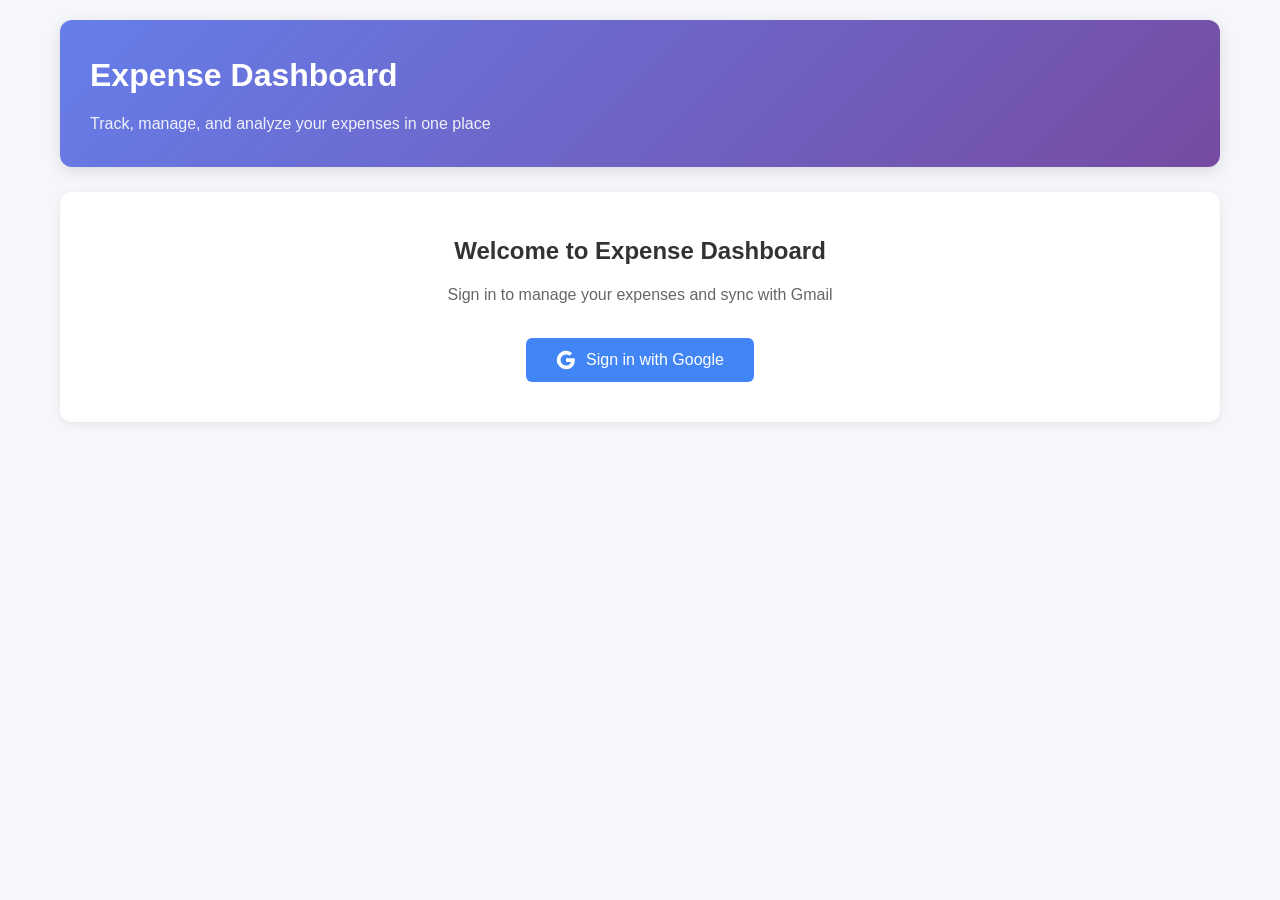
<file: expense_dashboard.html>
<!DOCTYPE html>
<html lang="en">
<head>
    <meta charset="UTF-8">
    <meta name="viewport" content="width=device-width, initial-scale=1.0">
    <meta name="description" content="Personal expense dashboard with Gmail sync">
    <title>Expense Dashboard</title>

    <!-- Google Identity Services -->
    <script src="https://accounts.google.com/gsi/client" async defer></script>

    <style>
        :root {
            --primary: #667eea;
            --primary-dark: #5a6fd6;
            --success: #28a745;
            --warning: #ffc107;
            --danger: #dc3545;
            --dark: #333;
            --gray: #666;
            --light-gray: #e9ecef;
            --bg: #f5f7fa;
            --white: #fff;
            --shadow: 0 2px 10px rgba(0,0,0,0.08);
            --shadow-hover: 0 4px 15px rgba(0,0,0,0.12);
            --radius: 12px;
            --radius-sm: 6px;
        }

        * { margin: 0; padding: 0; box-sizing: border-box; }

        body { 
            font-family: -apple-system, BlinkMacSystemFont, 'Segoe UI', Roboto, Oxygen, Ubuntu, sans-serif; 
            background: var(--bg); 
            color: var(--dark); 
            line-height: 1.6;
            -webkit-font-smoothing: antialiased;
        }

        .container { max-width: 1200px; margin: 0 auto; padding: 20px; }

        .header { 
            background: linear-gradient(135deg, var(--primary) 0%, #764ba2 100%); 
            color: var(--white); 
            padding: 30px; 
            border-radius: var(--radius); 
            margin-bottom: 25px; 
            box-shadow: var(--shadow-hover); 
        }
        .header h1 { font-size: clamp(1.5rem, 4vw, 2rem); margin-bottom: 10px; }
        .header p { opacity: 0.9; font-size: 1rem; }
        .user-info { 
            display: flex; 
            align-items: center; 
            gap: 15px; 
            margin-top: 15px; 
        }
        .user-avatar { 
            width: 40px; 
            height: 40px; 
            border-radius: 50%; 
            background: rgba(255,255,255,0.3); 
            display: flex; 
            align-items: center; 
            justify-content: center; 
            font-weight: bold; 
            flex-shrink: 0;
        }

        .auth-section { 
            background: var(--white); 
            padding: 40px 20px; 
            border-radius: var(--radius); 
            text-align: center; 
            box-shadow: var(--shadow); 
            margin-bottom: 25px; 
        }
        .auth-section h2 { margin-bottom: 12px; font-size: 1.5rem; }
        .auth-section p { color: var(--gray); margin-bottom: 30px; }

        .auth-btn { 
            background: #4285f4; 
            color: var(--white); 
            border: none; 
            padding: 12px 30px; 
            border-radius: var(--radius-sm); 
            font-size: 1rem; 
            cursor: pointer; 
            transition: transform 0.2s, box-shadow 0.2s; 
            display: inline-flex; 
            align-items: center; 
            gap: 10px; 
            font-weight: 500;
        }
        .auth-btn:hover { 
            background: #3367d6; 
            transform: translateY(-2px); 
            box-shadow: var(--shadow-hover);
        }
        .auth-btn.logout { background: var(--danger); }
        .auth-btn.logout:hover { background: #c82333; }
        .auth-btn:disabled { opacity: 0.6; cursor: not-allowed; transform: none; }

        .debug-box {
            margin-top: 20px;
            padding: 15px;
            background: #fff3cd;
            border: 1px solid #ffeaa7;
            border-radius: 8px;
            font-size: 0.85rem;
            color: #856404;
            text-align: left;
            display: none;
        }
        .debug-box.active { display: block; }
        .debug-box strong { display: block; margin-bottom: 8px; }
        .debug-box code {
            background: rgba(0,0,0,0.05);
            padding: 2px 6px;
            border-radius: 3px;
            font-family: monospace;
        }

        .stats-grid { 
            display: grid; 
            grid-template-columns: repeat(auto-fit, minmax(200px, 1fr)); 
            gap: 20px; 
            margin-bottom: 25px; 
        }
        .stat-card { 
            background: var(--white); 
            padding: 25px; 
            border-radius: var(--radius); 
            box-shadow: var(--shadow); 
            transition: transform 0.2s; 
        }
        .stat-card:hover { transform: translateY(-3px); }
        .stat-card h3 { 
            font-size: 0.85rem; 
            color: var(--gray); 
            text-transform: uppercase; 
            letter-spacing: 1px; 
            margin-bottom: 10px; 
        }
        .stat-card .value { 
            font-size: clamp(1.3rem, 3vw, 1.8rem); 
            font-weight: bold; 
            color: var(--primary); 
        }
        .stat-card .change { font-size: 0.85rem; margin-top: 5px; color: var(--gray); }

        .action-bar { 
            display: flex; 
            gap: 12px; 
            margin-bottom: 25px; 
            flex-wrap: wrap; 
        }
        .btn { 
            padding: 10px 20px; 
            border: none; 
            border-radius: 8px; 
            font-size: 0.9rem; 
            cursor: pointer; 
            transition: transform 0.2s, box-shadow 0.2s; 
            display: inline-flex; 
            align-items: center; 
            gap: 6px; 
            font-weight: 500; 
            background: var(--light-gray);
            color: var(--dark);
        }
        .btn:hover { transform: translateY(-2px); box-shadow: var(--shadow-hover); }
        .btn-primary { background: var(--primary); color: var(--white); }
        .btn-primary:hover { background: var(--primary-dark); }
        .btn-success { background: var(--success); color: var(--white); }
        .btn-success:hover { background: #218838; }
        .btn-warning { background: var(--warning); color: var(--dark); }
        .btn-warning:hover { background: #e0a800; }
        .btn-danger { background: var(--danger); color: var(--white); }
        .btn-danger:hover { background: #c82333; }
        .btn:disabled { opacity: 0.6; cursor: not-allowed; transform: none; }

        .filters { 
            background: var(--white); 
            padding: 20px; 
            border-radius: var(--radius); 
            box-shadow: var(--shadow); 
            margin-bottom: 25px; 
            display: flex; 
            gap: 15px; 
            flex-wrap: wrap; 
            align-items: flex-end;
        }
        .filter-group { display: flex; flex-direction: column; gap: 5px; flex: 1; min-width: 140px; }
        .filter-group label { 
            font-size: 0.8rem; 
            color: var(--gray); 
            font-weight: 500; 
        }
        .filter-group input, .filter-group select { 
            padding: 10px 12px; 
            border: 1px solid #ddd; 
            border-radius: var(--radius-sm); 
            font-size: 0.9rem; 
            width: 100%;
        }
        .filter-group input:focus, .filter-group select:focus { 
            outline: none; 
            border-color: var(--primary); 
            box-shadow: 0 0 0 3px rgba(102,126,234,0.1);
        }

        .table-container { 
            background: var(--white); 
            border-radius: var(--radius); 
            box-shadow: var(--shadow); 
            overflow: hidden; 
            margin-bottom: 25px; 
        }
        .table-header { 
            padding: 20px; 
            background: #f8f9fa; 
            border-bottom: 1px solid var(--light-gray); 
            display: flex; 
            justify-content: space-between; 
            align-items: center; 
            flex-wrap: wrap;
            gap: 10px;
        }
        .table-header h2 { font-size: 1.1rem; }

        .table-scroll { overflow-x: auto; -webkit-overflow-scrolling: touch; }
        table { width: 100%; border-collapse: collapse; min-width: 600px; }
        th { 
            background: #f8f9fa; 
            padding: 14px; 
            text-align: left; 
            font-weight: 600; 
            color: #555; 
            font-size: 0.8rem; 
            text-transform: uppercase; 
            letter-spacing: 0.5px; 
            border-bottom: 2px solid var(--light-gray); 
            white-space: nowrap;
        }
        td { padding: 14px; border-bottom: 1px solid var(--light-gray); font-size: 0.9rem; }
        tr { transition: background 0.15s; }
        tr:hover { background: #f8f9fa; }

        .category-badge { 
            padding: 4px 10px; 
            border-radius: 20px; 
            font-size: 0.75rem; 
            font-weight: 600; 
            display: inline-block;
        }
        .cat-food { background: #fff3cd; color: #856404; }
        .cat-travel { background: #d1ecf1; color: #0c5460; }
        .cat-groceries { background: #d4edda; color: #155724; }
        .cat-banking { background: #f8d7da; color: #721c24; }
        .cat-transfer { background: #e2e3e5; color: #383d41; }
        .cat-uncategorized { background: #f8f9fa; color: #6c757d; }
        .amount { font-weight: 600; color: var(--danger); }
        .sync-badge { 
            display: inline-flex; 
            align-items: center; 
            gap: 4px; 
            font-size: 0.75rem; 
            color: var(--success); 
            font-weight: 500;
        }

        .action-btns { display: flex; gap: 6px; flex-wrap: nowrap; }
        .action-btns .btn { padding: 5px 10px; font-size: 0.75rem; }

        .charts-grid { 
            display: grid; 
            grid-template-columns: repeat(auto-fit, minmax(280px, 1fr)); 
            gap: 20px; 
            margin-bottom: 25px; 
        }
        .chart-card { 
            background: var(--white); 
            padding: 25px; 
            border-radius: var(--radius); 
            box-shadow: var(--shadow); 
        }
        .chart-card h3 { 
            font-size: 0.9rem; 
            color: var(--gray); 
            margin-bottom: 20px; 
            text-transform: uppercase; 
            letter-spacing: 1px; 
        }
        .chart-bar { display: flex; align-items: center; margin-bottom: 12px; gap: 10px; }
        .chart-bar-label { width: 90px; font-size: 0.8rem; color: #555; flex-shrink: 0; }
        .chart-bar-track { 
            flex: 1; 
            height: 18px; 
            background: var(--light-gray); 
            border-radius: 9px; 
            overflow: hidden; 
        }
        .chart-bar-fill { 
            height: 100%; 
            border-radius: 9px; 
            transition: width 0.6s cubic-bezier(0.4, 0, 0.2, 1); 
            will-change: transform;
        }
        .chart-bar-value { 
            width: 70px; 
            text-align: right; 
            font-size: 0.8rem; 
            font-weight: 600; 
            flex-shrink: 0;
        }

        .modal-overlay { 
            display: none; 
            position: fixed; 
            top: 0; left: 0; 
            width: 100%; height: 100%; 
            background: rgba(0,0,0,0.5); 
            z-index: 1000; 
            justify-content: center; 
            align-items: center; 
            padding: 20px;
            opacity: 0;
            transition: opacity 0.2s;
        }
        .modal-overlay.active { 
            display: flex; 
            opacity: 1;
        }
        .modal { 
            background: var(--white); 
            border-radius: var(--radius); 
            width: 100%; 
            max-width: 480px; 
            max-height: 90vh; 
            overflow-y: auto; 
            box-shadow: 0 20px 60px rgba(0,0,0,0.3); 
            transform: scale(0.95);
            transition: transform 0.2s;
        }
        .modal-overlay.active .modal { transform: scale(1); }
        .modal-header { 
            padding: 20px 25px; 
            border-bottom: 1px solid var(--light-gray); 
            display: flex; 
            justify-content: space-between; 
            align-items: center; 
        }
        .modal-header h2 { font-size: 1.2rem; }
        .modal-close { 
            background: none; 
            border: none; 
            font-size: 1.5rem; 
            cursor: pointer; 
            color: var(--gray); 
            padding: 4px;
            line-height: 1;
        }
        .modal-close:hover { color: var(--dark); }
        .modal-close:focus { outline: 2px solid var(--primary); border-radius: 4px; }
        .modal-body { padding: 25px; }
        .form-group { margin-bottom: 18px; }
        .form-group label { 
            display: block; 
            margin-bottom: 6px; 
            font-weight: 500; 
            color: #555; 
            font-size: 0.9rem;
        }
        .form-group input, .form-group select, .form-group textarea { 
            width: 100%; 
            padding: 11px; 
            border: 1px solid #ddd; 
            border-radius: var(--radius-sm); 
            font-size: 0.95rem; 
            font-family: inherit;
        }
        .form-group input:focus, .form-group select:focus, .form-group textarea:focus { 
            outline: none; 
            border-color: var(--primary); 
            box-shadow: 0 0 0 3px rgba(102,126,234,0.1);
        }
        .modal-footer { 
            padding: 15px 25px; 
            border-top: 1px solid var(--light-gray); 
            display: flex; 
            justify-content: flex-end; 
            gap: 10px; 
            flex-wrap: wrap;
        }

        .loading-overlay { 
            display: none; 
            position: fixed; 
            top: 0; left: 0; 
            width: 100%; height: 100%; 
            background: rgba(255,255,255,0.95); 
            z-index: 2000; 
            justify-content: center; 
            align-items: center; 
            flex-direction: column; 
        }
        .loading-overlay.active { display: flex; }
        .spinner { 
            width: 48px; 
            height: 48px; 
            border: 4px solid var(--light-gray); 
            border-top-color: var(--primary); 
            border-radius: 50%; 
            animation: spin 0.8s linear infinite; 
            margin-bottom: 15px; 
        }
        @keyframes spin { to { transform: rotate(360deg); } }
        .loading-text { color: var(--primary); font-weight: 500; }

        .toast-container { 
            position: fixed; 
            bottom: 20px; 
            right: 20px; 
            z-index: 3000; 
            display: flex; 
            flex-direction: column; 
            gap: 8px;
        }
        .toast { 
            color: var(--white); 
            padding: 14px 18px; 
            border-radius: 8px; 
            box-shadow: 0 4px 12px rgba(0,0,0,0.2); 
            animation: slideIn 0.3s ease; 
            display: flex; 
            align-items: center; 
            gap: 10px; 
            font-size: 0.9rem;
            max-width: 400px;
        }
        .toast.success { background: var(--success); }
        .toast.error { background: var(--danger); }
        .toast.info { background: #17a2b8; }
        @keyframes slideIn { 
            from { transform: translateX(100%); opacity: 0; } 
            to { transform: translateX(0); opacity: 1; } 
        }

        .empty-state { text-align: center; padding: 60px 20px; color: var(--gray); }
        .empty-state-icon { font-size: 3rem; margin-bottom: 15px; }
        .empty-state h3 { font-size: 1.1rem; margin-bottom: 8px; }
        .empty-state p { font-size: 0.9rem; }

        @media (max-width: 768px) {
            .container { padding: 12px; }
            .header { padding: 20px; }
            .stats-grid { grid-template-columns: 1fr 1fr; }
            .action-bar { flex-direction: column; }
            .action-bar .btn { width: 100%; justify-content: center; }
            .filters { flex-direction: column; align-items: stretch; }
            .filter-group { min-width: 100%; }
            .charts-grid { grid-template-columns: 1fr; }
            .modal { max-height: 95vh; }
            .table-header { flex-direction: column; align-items: flex-start; }
            .action-btns { flex-direction: column; }
            .action-btns .btn { width: 100%; }
        }

        @media (max-width: 480px) {
            .stats-grid { grid-template-columns: 1fr; }
            .auth-section { padding: 30px 16px; }
        }

        .sr-only {
            position: absolute;
            width: 1px;
            height: 1px;
            padding: 0;
            margin: -1px;
            overflow: hidden;
            clip: rect(0,0,0,0);
            border: 0;
        }

        button:focus-visible, input:focus-visible, select:focus-visible, textarea:focus-visible {
            outline: 2px solid var(--primary);
            outline-offset: 2px;
        }

        .hidden { display: none !important; }
    </style>
</head>
<body>
    <div class="container">
        <header class="header" role="banner">
            <h1>Expense Dashboard</h1>
            <p>Track, manage, and analyze your expenses in one place</p>
            <div class="user-info hidden" id="userInfo">
                <div class="user-avatar" id="userAvatar" aria-hidden="true"></div>
                <div>
                    <div id="userName" style="font-weight: 600;"></div>
                    <div id="userEmail" style="font-size: 0.85rem; opacity: 0.8;"></div>
                </div>
            </div>
        </header>

        <section class="auth-section" id="authSection" aria-label="Authentication">
            <h2>Welcome to Expense Dashboard</h2>
            <p>Sign in to manage your expenses and sync with Gmail</p>
            <button class="auth-btn" id="signInBtn" onclick="signInWithGoogle()" aria-label="Sign in with Google">
                <svg width="20" height="20" viewBox="0 0 24 24" aria-hidden="true">
                    <path fill="white" d="M22.56 12.25c0-.78-.07-1.53-.2-2.25H12v4.26h5.92c-.26 1.37-1.04 2.53-2.21 3.31v2.77h3.57c2.08-1.92 3.28-4.74 3.28-8.09z"/>
                    <path fill="white" d="M12 23c2.97 0 5.46-.98 7.28-2.66l-3.57-2.77c-.98.66-2.23 1.06-3.71 1.06-2.86 0-5.29-1.93-6.16-4.53H2.18v2.84C3.99 20.53 7.7 23 12 23z"/>
                    <path fill="white" d="M5.84 14.09c-.22-.66-.35-1.36-.35-2.09s.13-1.43.35-2.09V7.07H2.18C1.43 8.55 1 10.22 1 12s.43 3.45 1.18 4.93l2.85-2.22.81-.62z"/>
                    <path fill="white" d="M12 5.38c1.62 0 3.06.56 4.21 1.64l3.15-3.15C17.45 2.09 14.97 1 12 1 7.7 1 3.99 3.47 2.18 7.07l3.66 2.84c.87-2.6 3.3-4.53 6.16-4.53z"/>
                </svg>
                Sign in with Google
            </button>
            <div class="debug-box" id="debugBox">
                <strong>Debug Info:</strong>
                <div id="debugText"></div>
            </div>
        </section>

        <main id="dashboardContent" class="hidden" role="main">
            <div class="stats-grid" role="region" aria-label="Statistics">
                <article class="stat-card">
                    <h3>Total Expenses (30 days)</h3>
                    <div class="value" id="totalExpenses">LKR 0.00</div>
                    <div class="change" id="expenseChange">--</div>
                </article>
                <article class="stat-card">
                    <h3>This Month</h3>
                    <div class="value" id="thisMonth">LKR 0.00</div>
                    <div class="change" id="monthChange">--</div>
                </article>
                <article class="stat-card">
                    <h3>Transactions</h3>
                    <div class="value" id="transactionCount">0</div>
                    <div class="change">Total synced</div>
                </article>
                <article class="stat-card">
                    <h3>Top Category</h3>
                    <div class="value" id="topCategory">--</div>
                    <div class="change" id="topCategoryAmount">--</div>
                </article>
            </div>

            <div class="charts-grid" role="region" aria-label="Charts">
                <div class="chart-card">
                    <h3>Spending by Category</h3>
                    <div id="categoryChart"></div>
                </div>
                <div class="chart-card">
                    <h3>Last 7 Days</h3>
                    <div id="weeklyChart"></div>
                </div>
            </div>

            <div class="action-bar" role="region" aria-label="Actions">
                <button class="btn btn-primary" onclick="openAddModal()">
                    <span aria-hidden="true">+</span> Add Expense
                </button>
                <button class="btn btn-success" id="syncBtn" onclick="syncGmail()">
                    <span aria-hidden="true">&#x1F504;</span> Sync Gmail
                </button>
                <button class="btn btn-warning" onclick="exportData()">
                    <span aria-hidden="true">&#x1F4E5;</span> Export CSV
                </button>
                <button class="btn auth-btn logout" onclick="signOut()">
                    <span aria-hidden="true">&#x1F6AA;</span> Sign Out
                </button>
            </div>

            <div class="filters" role="search" aria-label="Filter expenses">
                <div class="filter-group">
                    <label for="searchFilter">Search</label>
                    <input type="text" id="searchFilter" placeholder="Search expenses..." oninput="applyFilters()">
                </div>
                <div class="filter-group">
                    <label for="categoryFilter">Category</label>
                    <select id="categoryFilter" onchange="applyFilters()">
                        <option value="">All Categories</option>
                        <option value="Food">Food</option>
                        <option value="Travel">Travel</option>
                        <option value="Groceries">Groceries</option>
                        <option value="Banking">Banking</option>
                        <option value="Transfer">Transfer</option>
                        <option value="Uncategorized">Uncategorized</option>
                    </select>
                </div>
                <div class="filter-group">
                    <label for="fromDate">From Date</label>
                    <input type="date" id="fromDate" onchange="applyFilters()">
                </div>
                <div class="filter-group">
                    <label for="toDate">To Date</label>
                    <input type="date" id="toDate" onchange="applyFilters()">
                </div>
                <div class="filter-group">
                    <label for="sourceFilter">Source</label>
                    <select id="sourceFilter" onchange="applyFilters()">
                        <option value="">All Sources</option>
                        <option value="manual">Manual</option>
                        <option value="gmail">Gmail</option>
                    </select>
                </div>
            </div>

            <div class="table-container">
                <div class="table-header">
                    <h2>Recent Expenses</h2>
                    <span id="recordCount" style="color: var(--gray); font-size: 0.9rem;">0 records</span>
                </div>
                <div class="table-scroll">
                    <div id="expensesTable">
                        <div class="empty-state">
                            <div class="empty-state-icon" aria-hidden="true">&#x1F4ED;</div>
                            <h3>No expenses yet</h3>
                            <p>Add expenses manually or sync with Gmail to get started</p>
                        </div>
                    </div>
                </div>
            </div>
        </main>
    </div>

    <div class="modal-overlay" id="expenseModal" role="dialog" aria-modal="true" aria-labelledby="modalTitle">
        <div class="modal">
            <div class="modal-header">
                <h2 id="modalTitle">Add Expense</h2>
                <button class="modal-close" onclick="closeModal()" aria-label="Close modal">&times;</button>
            </div>
            <div class="modal-body">
                <form id="expenseForm" onsubmit="event.preventDefault(); saveExpense();">
                    <input type="hidden" id="expenseId" aria-hidden="true">
                    <div class="form-group">
                        <label for="expenseDate">Date <span aria-label="required">*</span></label>
                        <input type="date" id="expenseDate" required>
                    </div>
                    <div class="form-group">
                        <label for="expenseMerchant">Merchant/Source <span aria-label="required">*</span></label>
                        <input type="text" id="expenseMerchant" placeholder="e.g., PickMe, Amazon" required>
                    </div>
                    <div class="form-group">
                        <label for="expenseAmount">Amount (LKR) <span aria-label="required">*</span></label>
                        <input type="number" id="expenseAmount" step="0.01" min="0" placeholder="0.00" required>
                    </div>
                    <div class="form-group">
                        <label for="expenseCategory">Category <span aria-label="required">*</span></label>
                        <select id="expenseCategory" required>
                            <option value="">Select Category</option>
                            <option value="Food">Food</option>
                            <option value="Travel">Travel</option>
                            <option value="Groceries">Groceries</option>
                            <option value="Banking">Banking</option>
                            <option value="Transfer">Transfer</option>
                            <option value="Uncategorized">Uncategorized</option>
                        </select>
                    </div>
                    <div class="form-group">
                        <label for="expenseDescription">Description</label>
                        <textarea id="expenseDescription" rows="3" placeholder="Optional notes..."></textarea>
                    </div>
                </form>
            </div>
            <div class="modal-footer">
                <button class="btn" style="background: var(--light-gray); color: var(--dark);" onclick="closeModal()">Cancel</button>
                <button class="btn btn-primary" onclick="saveExpense()">Save Expense</button>
            </div>
        </div>
    </div>

    <div class="loading-overlay" id="loadingOverlay" role="status" aria-live="polite">
        <div class="spinner" aria-hidden="true"></div>
        <div class="loading-text" id="loadingText">Loading...</div>
    </div>

    <div class="toast-container" id="toastContainer" role="status" aria-live="polite"></div>

    <script type="module">
        // ===================== FIREBASE IMPORTS (Modern v12 Module System) =====================
        import { initializeApp } from "https://www.gstatic.com/firebasejs/12.16.0/firebase-app.js";
        import { getAuth, GoogleAuthProvider, signInWithPopup, signInWithRedirect, getRedirectResult, onAuthStateChanged, signOut as firebaseSignOut } from "https://www.gstatic.com/firebasejs/12.16.0/firebase-auth.js";
        import { getFirestore, collection, query, where, orderBy, getDocs, addDoc, updateDoc, deleteDoc, doc, writeBatch, serverTimestamp } from "https://www.gstatic.com/firebasejs/12.16.0/firebase-firestore.js";

        // ===================== CONFIGURATION =====================
        const firebaseConfig = {
            apiKey: "AIzaSyCnLN41Mlt8KSxGhyiR7DKT8_3VpzuTFsg",
            authDomain: "expense-dashboard-21c59.firebaseapp.com",
            projectId: "expense-dashboard-21c59",
            storageBucket: "expense-dashboard-21c59.firebasestorage.app",
            messagingSenderId: "269962454783",
            appId: "1:269962454783:web:f219eea0367d2b6d27ceca",
            measurementId: "G-L7X2GD3NDZ"
        };

        const GMAIL_CLIENT_ID = '983984180846-b1o9ddrlqrjc1hkl5r3ttp9vgg8c2hel.apps.googleusercontent.com';
        const GMAIL_SCOPES = 'https://www.googleapis.com/auth/gmail.readonly';

        const EMAIL_SOURCES = {
            'support@pickme.lk': { name: 'PickMe', parser: 'pickme' },
            'iBanking.SRILANKA@sc.com': { name: 'Standard Chartered', parser: 'scb' }
        };

        // ===================== STATE =====================
        let app, auth, db;
        let currentUser = null;
        let allExpenses = [];
        let gmailAccessToken = null;

        // ===================== DEBUG =====================
        function showDebug(msg) {
            const box = document.getElementById('debugBox');
            const text = document.getElementById('debugText');
            if (box && text) {
                box.classList.add('active');
                text.innerHTML += msg + '<br>';
            }
        }

        // ===================== INITIALIZATION =====================
        try {
            app = initializeApp(firebaseConfig);
            auth = getAuth(app);
            db = getFirestore(app);
            showDebug('&#x2705; Firebase initialized successfully');
            showDebug('Domain: <code>' + window.location.hostname + '</code>');
            showDebug('Protocol: <code>' + window.location.protocol + '</code>');

            // Check for redirect result (after redirect sign-in)
            getRedirectResult(auth).then((result) => {
                if (result && result.user) {
                    currentUser = result.user;
                    showDashboard();
                }
            }).catch((error) => {
                if (error.code && error.code !== 'auth/null-user') {
                    showDebug('&#x274C; Redirect result error: ' + error.message);
                }
            });

            // Auth state listener
            onAuthStateChanged(auth, (user) => {
                if (user) {
                    currentUser = user;
                    showDashboard();
                } else {
                    showAuth();
                }
            }, (error) => {
                showDebug('&#x274C; Auth state error: ' + error.message);
            });

        } catch (e) {
            showDebug('&#x274C; Firebase init failed: ' + e.message);
        }

        // ===================== AUTH =====================
        window.signInWithGoogle = function() {
            showDebug('Sign-in button clicked...');

            const provider = new GoogleAuthProvider();
            provider.addScope('email');
            provider.addScope('profile');

            const btn = document.getElementById('signInBtn');
            btn.disabled = true;
            btn.innerHTML = 'Signing in...';

            signInWithPopup(auth, provider)
                .then((result) => {
                    showDebug('&#x2705; Popup sign-in successful');
                    currentUser = result.user;
                    showDashboard();
                })
                .catch((error) => {
                    btn.disabled = false;
                    btn.innerHTML = `<svg width="20" height="20" viewBox="0 0 24 24" aria-hidden="true"><path fill="white" d="M22.56 12.25c0-.78-.07-1.53-.2-2.25H12v4.26h5.92c-.26 1.37-1.04 2.53-2.21 3.31v2.77h3.57c2.08-1.92 3.28-4.74 3.28-8.09z"/><path fill="white" d="M12 23c2.97 0 5.46-.98 7.28-2.66l-3.57-2.77c-.98.66-2.23 1.06-3.71 1.06-2.86 0-5.29-1.93-6.16-4.53H2.18v2.84C3.99 20.53 7.7 23 12 23z"/><path fill="white" d="M5.84 14.09c-.22-.66-.35-1.36-.35-2.09s.13-1.43.35-2.09V7.07H2.18C1.43 8.55 1 10.22 1 12s.43 3.45 1.18 4.93l2.85-2.22.81-.62z"/><path fill="white" d="M12 5.38c1.62 0 3.06.56 4.21 1.64l3.15-3.15C17.45 2.09 14.97 1 12 1 7.7 1 3.99 3.47 2.18 7.07l3.66 2.84c.87-2.6 3.3-4.53 6.16-4.53z"/></svg> Sign in with Google`;

                    showDebug('&#x274C; Error code: <code>' + error.code + '</code>');
                    showDebug('Message: ' + error.message);

                    if (error.code === 'auth/popup-blocked' || error.code === 'auth/popup-closed-by-user') {
                        showDebug('Trying redirect method...');
                        signInWithRedirect(auth, provider);
                    } else if (error.code === 'auth/unauthorized-domain') {
                        showDebug('&#x26A0;&#xFE0F; FIX NEEDED: Add <code>' + window.location.hostname + '</code> to Firebase Auth > Settings > Authorized domains');
                    } else if (error.code === 'auth/network-request-failed') {
                        showDebug('&#x26A0;&#xFE0F; Check your internet connection');
                    }
                });
        };

        window.signOut = function() {
            firebaseSignOut(auth);
            gmailAccessToken = null;
        };

        function showAuth() {
            document.getElementById('authSection').classList.remove('hidden');
            document.getElementById('dashboardContent').classList.add('hidden');
            document.getElementById('userInfo').classList.add('hidden');
        }

        function showDashboard() {
            document.getElementById('authSection').classList.add('hidden');
            document.getElementById('dashboardContent').classList.remove('hidden');
            document.getElementById('userInfo').classList.remove('hidden');

            document.getElementById('userName').textContent = currentUser.displayName || currentUser.email;
            document.getElementById('userEmail').textContent = currentUser.email;
            document.getElementById('userAvatar').textContent = (currentUser.displayName || currentUser.email || '?')[0].toUpperCase();

            loadExpenses();
        }

        // ===================== DATA =====================
        async function loadExpenses() {
            showLoading('Loading expenses...');
            try {
                const q = query(
                    collection(db, 'expenses'),
                    where('userId', '==', currentUser.uid),
                    orderBy('date', 'desc')
                );
                const snapshot = await getDocs(q);

                allExpenses = [];
                snapshot.forEach(doc => allExpenses.push({ id: doc.id, ...doc.data() }));

                applyFilters();
                updateStats();
                updateCharts();
            } catch (e) {
                showToast('Failed to load expenses: ' + e.message, 'error');
            } finally {
                hideLoading();
            }
        }

        window.saveExpense = async function() {
            const id = document.getElementById('expenseId').value;
            const data = {
                userId: currentUser.uid,
                date: document.getElementById('expenseDate').value,
                merchant: document.getElementById('expenseMerchant').value.trim(),
                amount: parseFloat(document.getElementById('expenseAmount').value),
                category: document.getElementById('expenseCategory').value,
                description: document.getElementById('expenseDescription').value.trim(),
                source: 'manual',
                createdAt: serverTimestamp(),
                updatedAt: serverTimestamp()
            };

            if (!data.date || !data.merchant || isNaN(data.amount) || data.amount < 0 || !data.category) {
                showToast('Please fill all required fields correctly', 'error');
                return;
            }

            showLoading(id ? 'Updating...' : 'Saving...');
            try {
                if (id) {
                    await updateDoc(doc(db, 'expenses', id), data);
                    showToast('Expense updated!', 'success');
                } else {
                    await addDoc(collection(db, 'expenses'), data);
                    showToast('Expense added!', 'success');
                }
                closeModal();
                loadExpenses();
            } catch (e) {
                showToast('Failed to save: ' + e.message, 'error');
            } finally {
                hideLoading();
            }
        };

        window.deleteExpense = async function(id) {
            if (!confirm('Delete this expense?')) return;
            showLoading('Deleting...');
            try {
                await deleteDoc(doc(db, 'expenses', id));
                showToast('Deleted', 'success');
                loadExpenses();
            } catch (e) {
                showToast('Failed to delete: ' + e.message, 'error');
            } finally {
                hideLoading();
            }
        };

        // ===================== GMAIL SYNC =====================
        window.syncGmail = async function() {
            if (GMAIL_CLIENT_ID === 'YOUR_GMAIL_CLIENT_ID') {
                showToast('Please configure your Gmail Client ID', 'error');
                return;
            }

            if (!gmailAccessToken) {
                authorizeGmail();
                return;
            }

            showLoading('Syncing with Gmail...');
            try {
                const thirtyDaysAgo = new Date();
                thirtyDaysAgo.setDate(thirtyDaysAgo.getDate() - 30);
                const afterDate = Math.floor(thirtyDaysAgo.getTime() / 1000);

                let newExpenses = [];
                const existingIds = new Set(allExpenses.map(e => e.gmailMessageId).filter(Boolean));

                for (const [email, config] of Object.entries(EMAIL_SOURCES)) {
                    const queryStr = `from:${email} after:${afterDate}`;
                    const messages = await fetchGmailMessages(queryStr);

                    for (const message of messages) {
                        if (existingIds.has(message.id)) continue;

                        const fullMessage = await fetchGmailMessageDetail(message.id);
                        const parsed = parseEmail(fullMessage, config.parser);

                        if (parsed && parsed.amount > 0) {
                            newExpenses.push({
                                userId: currentUser.uid,
                                ...parsed,
                                gmailMessageId: message.id,
                                source: 'gmail',
                                createdAt: serverTimestamp()
                            });
                        }
                    }
                }

                if (newExpenses.length > 0) {
                    const batch = writeBatch(db);
                    newExpenses.forEach(expense => batch.set(doc(collection(db, 'expenses')), expense));
                    await batch.commit();
                    showToast(`Synced ${newExpenses.length} new expense${newExpenses.length > 1 ? 's' : ''}!`, 'success');
                } else {
                    showToast('No new expenses found', 'info');
                }

                loadExpenses();
            } catch (e) {
                if (e.status === 401) {
                    gmailAccessToken = null;
                    showToast('Gmail session expired. Please re-authorize.', 'error');
                } else {
                    showToast('Sync failed: ' + (e.message || 'Unknown error'), 'error');
                }
            } finally {
                hideLoading();
            }
        };

        function authorizeGmail() {
            if (typeof google === 'undefined' || !google.accounts) {
                showToast('Google API not loaded yet. Please wait and try again.', 'error');
                return;
            }

            const client = google.accounts.oauth2.initTokenClient({
                client_id: GMAIL_CLIENT_ID,
                scope: GMAIL_SCOPES,
                callback: (tokenResponse) => {
                    if (tokenResponse?.access_token) {
                        gmailAccessToken = tokenResponse.access_token;
                        showToast('Gmail authorized! Click sync again.', 'success');
                    }
                },
                error_callback: (error) => {
                    showToast('Gmail authorization failed: ' + (error?.message || 'Unknown error'), 'error');
                }
            });
            client.requestAccessToken();
        }

        async function fetchGmailMessages(queryStr) {
            const response = await fetch(
                `https://gmail.googleapis.com/gmail/v1/users/me/messages?q=${encodeURIComponent(queryStr)}`,
                { headers: { 'Authorization': `Bearer ${gmailAccessToken}` } }
            );
            if (!response.ok) throw { status: response.status, message: 'Failed to fetch messages' };
            const data = await response.json();
            return data.messages || [];
        }

        async function fetchGmailMessageDetail(messageId) {
            const response = await fetch(
                `https://gmail.googleapis.com/gmail/v1/users/me/messages/${messageId}?format=full`,
                { headers: { 'Authorization': `Bearer ${gmailAccessToken}` } }
            );
            if (!response.ok) throw { status: response.status, message: 'Failed to fetch message' };
            return await response.json();
        }

        // ===================== EMAIL PARSERS =====================
        function parseEmail(message, parserType) {
            const headers = {};
            message.payload.headers.forEach(h => headers[h.name.toLowerCase()] = h.value);
            const subject = headers.subject || '';
            const body = getEmailBody(message.payload);
            const date = new Date(parseInt(message.internalDate));

            if (parserType === 'pickme') return parsePickMeEmail(subject, body, date);
            if (parserType === 'scb') return parseSCBEmail(subject, body, date);
            return null;
        }

        function getEmailBody(payload) {
            let body = '';
            if (payload.parts) {
                for (const part of payload.parts) {
                    if (part.mimeType === 'text/plain' && part.body?.data) {
                        body += atob(part.body.data.replace(/-/g, '+').replace(/_/g, '/'));
                    } else if (part.mimeType === 'text/html' && part.body?.data) {
                        body += atob(part.body.data.replace(/-/g, '+').replace(/_/g, '/'));
                    } else if (part.parts) {
                        body += getEmailBody(part);
                    }
                }
            } else if (payload.body?.data) {
                body = atob(payload.body.data.replace(/-/g, '+').replace(/_/g, '/'));
            }
            return body;
        }

        function parsePickMeEmail(subject, body, date) {
            let category = 'Uncategorized';
            if (subject.toUpperCase().includes('RIDES')) category = 'Travel';
            else if (body.toLowerCase().includes('food')) category = 'Food';
            else if (body.toLowerCase().includes('marketplace')) category = 'Groceries';

            const amountMatch = body.match(/(?:LKR|Rs\.?|RS)\s*([0-9,]+\.?\d{0,2})/i) || 
                               body.match(/([0-9,]+\.?\d{0,2})\s*(?:LKR|Rs)/i);
            const amount = amountMatch ? parseFloat(amountMatch[1].replace(/,/g, '')) : 0;

            const merchantMatch = body.match(/(?:from|at|pickup|location)[\s:]*([^
]+)/i);
            const merchant = merchantMatch ? 'PickMe - ' + merchantMatch[1].trim().substring(0, 50) : 'PickMe';

            return { date: date.toISOString().split('T')[0], merchant, amount, category, description: subject };
        }

        function parseSCBEmail(subject, body, date) {
            let category = 'Banking';
            if (subject.toLowerCase().includes('transfer') || body.toLowerCase().includes('transfer')) category = 'Transfer';

            const amountMatch = body.match(/(?:LKR|Rs\.?|RS)\s*([0-9,]+\.?\d{0,2})/i) || 
                               body.match(/([0-9,]+\.?\d{0,2})\s*(?:LKR|Rs)/i) ||
                               body.match(/amount[\s:]*([0-9,]+\.?\d{0,2})/i);
            const amount = amountMatch ? parseFloat(amountMatch[1].replace(/,/g, '')) : 0;

            const refMatch = body.match(/(?:reference|ref|transaction)[\s#:]*([A-Z0-9]+)/i);
            const reference = refMatch ? refMatch[1] : '';

            return { 
                date: date.toISOString().split('T')[0], 
                merchant: 'Standard Chartered - ' + (reference || 'Transaction'), 
                amount, 
                category, 
                description: subject + (reference ? ' (Ref: ' + reference + ')' : '') 
            };
        }

        // ===================== UI =====================
        window.applyFilters = function() {
            const search = document.getElementById('searchFilter').value.toLowerCase();
            const category = document.getElementById('categoryFilter').value;
            const fromDate = document.getElementById('fromDate').value;
            const toDate = document.getElementById('toDate').value;
            const source = document.getElementById('sourceFilter').value;

            const filtered = allExpenses.filter(e => {
                if (search && !e.merchant?.toLowerCase().includes(search) && !e.description?.toLowerCase().includes(search)) return false;
                if (category && e.category !== category) return false;
                if (fromDate && e.date < fromDate) return false;
                if (toDate && e.date > toDate) return false;
                if (source && e.source !== source) return false;
                return true;
            });

            renderTable(filtered);
        };

        function renderTable(expenses) {
            const container = document.getElementById('expensesTable');
            document.getElementById('recordCount').textContent = expenses.length + ' records';

            if (expenses.length === 0) {
                container.innerHTML = `
                    <div class="empty-state">
                        <div class="empty-state-icon" aria-hidden="true">&#x1F4ED;</div>
                        <h3>No expenses found</h3>
                        <p>Try adjusting your filters or add new expenses</p>
                    </div>`;
                return;
            }

            let html = `
                <table role="table" aria-label="Expenses">
                    <thead>
                        <tr role="row">
                            <th scope="col">Date</th>
                            <th scope="col">Merchant</th>
                            <th scope="col">Category</th>
                            <th scope="col">Amount</th>
                            <th scope="col">Source</th>
                            <th scope="col">Actions</th>
                        </tr>
                    </thead>
                    <tbody>`;

            expenses.forEach(expense => {
                const catClass = 'cat-' + (expense.category || 'uncategorized').toLowerCase();
                const sourceBadge = expense.source === 'gmail' 
                    ? '<span class="sync-badge">&#x2713; Gmail</span>' 
                    : '<span style="font-size: 0.75rem; color: var(--gray);">Manual</span>';

                html += `
                    <tr role="row">
                        <td>${formatDate(expense.date)}</td>
                        <td>
                            <div style="font-weight: 500;">${escapeHtml(expense.merchant || '')}</div>
                            ${expense.description ? `<div style="font-size: 0.8rem; color: var(--gray);">${escapeHtml(expense.description)}</div>` : ''}
                        </td>
                        <td><span class="category-badge ${catClass}">${expense.category || 'Uncategorized'}</span></td>
                        <td class="amount">LKR ${(expense.amount || 0).toFixed(2)}</td>
                        <td>${sourceBadge}</td>
                        <td>
                            <div class="action-btns">
                                <button class="btn" style="padding: 5px 10px; font-size: 0.75rem; background: var(--light-gray);" onclick="editExpense('${expense.id}')" aria-label="Edit ${escapeHtml(expense.merchant || 'expense')}">Edit</button>
                                <button class="btn btn-danger" style="padding: 5px 10px; font-size: 0.75rem;" onclick="deleteExpense('${expense.id}')" aria-label="Delete ${escapeHtml(expense.merchant || 'expense')}">Delete</button>
                            </div>
                        </td>
                    </tr>`;
            });

            html += '</tbody></table>';
            container.innerHTML = html;
        }

        function updateStats() {
            const now = new Date();
            const thirtyDaysAgo = new Date(now.getTime() - 30 * 24 * 60 * 60 * 1000);
            const thisMonth = now.getMonth();
            const thisYear = now.getFullYear();

            let total30Days = 0, totalThisMonth = 0;
            const categoryTotals = {};

            allExpenses.forEach(e => {
                const d = new Date(e.date);
                if (d >= thirtyDaysAgo) total30Days += (e.amount || 0);
                if (d.getMonth() === thisMonth && d.getFullYear() === thisYear) totalThisMonth += (e.amount || 0);
                categoryTotals[e.category] = (categoryTotals[e.category] || 0) + (e.amount || 0);
            });

            document.getElementById('totalExpenses').textContent = 'LKR ' + total30Days.toFixed(2);
            document.getElementById('thisMonth').textContent = 'LKR ' + totalThisMonth.toFixed(2);
            document.getElementById('transactionCount').textContent = allExpenses.length;

            let topCat = '--', topAmount = 0;
            for (const [cat, amount] of Object.entries(categoryTotals)) {
                if (amount > topAmount) { topCat = cat; topAmount = amount; }
            }
            document.getElementById('topCategory').textContent = topCat;
            document.getElementById('topCategoryAmount').textContent = topAmount > 0 ? 'LKR ' + topAmount.toFixed(2) : '--';
        }

        function updateCharts() {
            const categoryTotals = {};
            allExpenses.forEach(e => categoryTotals[e.category] = (categoryTotals[e.category] || 0) + (e.amount || 0));

            const total = Object.values(categoryTotals).reduce((a, b) => a + b, 0);
            const colors = { 'Food': '#ffc107', 'Travel': '#17a2b8', 'Groceries': '#28a745', 'Banking': '#dc3545', 'Transfer': '#6c757d', 'Uncategorized': '#adb5bd' };

            let catHtml = '';
            for (const [cat, amount] of Object.entries(categoryTotals).sort((a, b) => b[1] - a[1])) {
                const pct = total > 0 ? (amount / total * 100).toFixed(1) : 0;
                catHtml += `
                    <div class="chart-bar">
                        <div class="chart-bar-label">${cat}</div>
                        <div class="chart-bar-track" role="progressbar" aria-valuenow="${pct}" aria-valuemin="0" aria-valuemax="100">
                            <div class="chart-bar-fill" style="width: ${pct}%; background: ${colors[cat] || '#667eea'};"></div>
                        </div>
                        <div class="chart-bar-value">LKR ${amount.toFixed(0)}</div>
                    </div>`;
            }
            document.getElementById('categoryChart').innerHTML = catHtml || '<p style="color: var(--gray);">No data yet</p>';

            const dailyTotals = {};
            const today = new Date();
            for (let i = 6; i >= 0; i--) {
                const d = new Date(today); d.setDate(d.getDate() - i);
                dailyTotals[d.toISOString().split('T')[0]] = 0;
            }
            allExpenses.forEach(e => { if (dailyTotals.hasOwnProperty(e.date)) dailyTotals[e.date] += (e.amount || 0); });

            let weekHtml = '';
            const maxDay = Math.max(...Object.values(dailyTotals), 1);
            for (const [date, amount] of Object.entries(dailyTotals)) {
                const dayName = new Date(date).toLocaleDateString('en', { weekday: 'short' });
                const pct = (amount / maxDay * 100).toFixed(1);
                weekHtml += `
                    <div class="chart-bar">
                        <div class="chart-bar-label">${dayName}</div>
                        <div class="chart-bar-track" role="progressbar" aria-valuenow="${pct}" aria-valuemin="0" aria-valuemax="100">
                            <div class="chart-bar-fill" style="width: ${pct}%; background: var(--primary);"></div>
                        </div>
                        <div class="chart-bar-value">LKR ${amount.toFixed(0)}</div>
                    </div>`;
            }
            document.getElementById('weeklyChart').innerHTML = weekHtml;
        }

        // ===================== MODAL =====================
        window.openAddModal = function() {
            document.getElementById('expenseId').value = '';
            document.getElementById('expenseDate').value = new Date().toISOString().split('T')[0];
            document.getElementById('expenseMerchant').value = '';
            document.getElementById('expenseAmount').value = '';
            document.getElementById('expenseCategory').value = '';
            document.getElementById('expenseDescription').value = '';
            document.getElementById('modalTitle').textContent = 'Add Expense';
            document.getElementById('expenseModal').classList.add('active');
            document.getElementById('expenseDate').focus();
        };

        window.editExpense = function(id) {
            const expense = allExpenses.find(e => e.id === id);
            if (!expense) return;

            document.getElementById('expenseId').value = expense.id;
            document.getElementById('expenseDate').value = expense.date;
            document.getElementById('expenseMerchant').value = expense.merchant || '';
            document.getElementById('expenseAmount').value = expense.amount || '';
            document.getElementById('expenseCategory').value = expense.category || '';
            document.getElementById('expenseDescription').value = expense.description || '';
            document.getElementById('modalTitle').textContent = 'Edit Expense';
            document.getElementById('expenseModal').classList.add('active');
            document.getElementById('expenseDate').focus();
        };

        window.closeModal = function() {
            document.getElementById('expenseModal').classList.remove('active');
        };

        // ===================== EXPORT =====================
        window.exportData = function() {
            const filtered = getFilteredExpenses();
            if (filtered.length === 0) { showToast('No data to export', 'error'); return; }

            let csv = 'Date,Merchant,Category,Amount,Description,Source
';
            filtered.forEach(e => {
                csv += `${e.date},${escapeCsv(e.merchant || '')},${e.category || ''},${e.amount || 0},${escapeCsv(e.description || '')},${e.source || ''}
`;
            });

            const blob = new Blob([csv], { type: 'text/csv;charset=utf-8;' });
            const url = URL.createObjectURL(blob);
            const a = document.createElement('a');
            a.href = url;
            a.download = `expenses_${new Date().toISOString().split('T')[0]}.csv`;
            document.body.appendChild(a);
            a.click();
            document.body.removeChild(a);
            URL.revokeObjectURL(url);
            showToast('CSV exported!', 'success');
        };

        // ===================== UTILITIES =====================
        function getFilteredExpenses() {
            const search = document.getElementById('searchFilter').value.toLowerCase();
            const category = document.getElementById('categoryFilter').value;
            const fromDate = document.getElementById('fromDate').value;
            const toDate = document.getElementById('toDate').value;
            const source = document.getElementById('sourceFilter').value;

            return allExpenses.filter(e => {
                if (search && !e.merchant?.toLowerCase().includes(search) && !e.description?.toLowerCase().includes(search)) return false;
                if (category && e.category !== category) return false;
                if (fromDate && e.date < fromDate) return false;
                if (toDate && e.date > toDate) return false;
                if (source && e.source !== source) return false;
                return true;
            });
        }

        function formatDate(dateStr) {
            const d = new Date(dateStr);
            return d.toLocaleDateString('en-US', { year: 'numeric', month: 'short', day: 'numeric' });
        }

        function escapeHtml(text) {
            const div = document.createElement('div');
            div.textContent = text || '';
            return div.innerHTML;
        }

        function escapeCsv(text) {
            if (text.includes(',') || text.includes('"') || text.includes('
')) {
                return '"' + text.replace(/"/g, '""') + '"';
            }
            return text;
        }

        function showLoading(text) {
            document.getElementById('loadingText').textContent = text;
            document.getElementById('loadingOverlay').classList.add('active');
        }

        function hideLoading() {
            document.getElementById('loadingOverlay').classList.remove('active');
        }

        function showToast(message, type) {
            const container = document.getElementById('toastContainer');
            const toast = document.createElement('div');
            toast.className = 'toast ' + type;
            toast.setAttribute('role', 'alert');
            toast.textContent = message;
            container.appendChild(toast);

            setTimeout(() => {
                toast.style.opacity = '0';
                toast.style.transform = 'translateX(100%)';
                setTimeout(() => toast.remove(), 300);
            }, 4000);
        }

        // Keyboard shortcuts
        document.addEventListener('keydown', (e) => {
            if (e.key === 'Escape') closeModal();
        });

        // Close modal on overlay click
        document.getElementById('expenseModal').addEventListener('click', (e) => {
            if (e.target === document.getElementById('expenseModal')) closeModal();
        });
    </script>
</body>
</html>
</file>
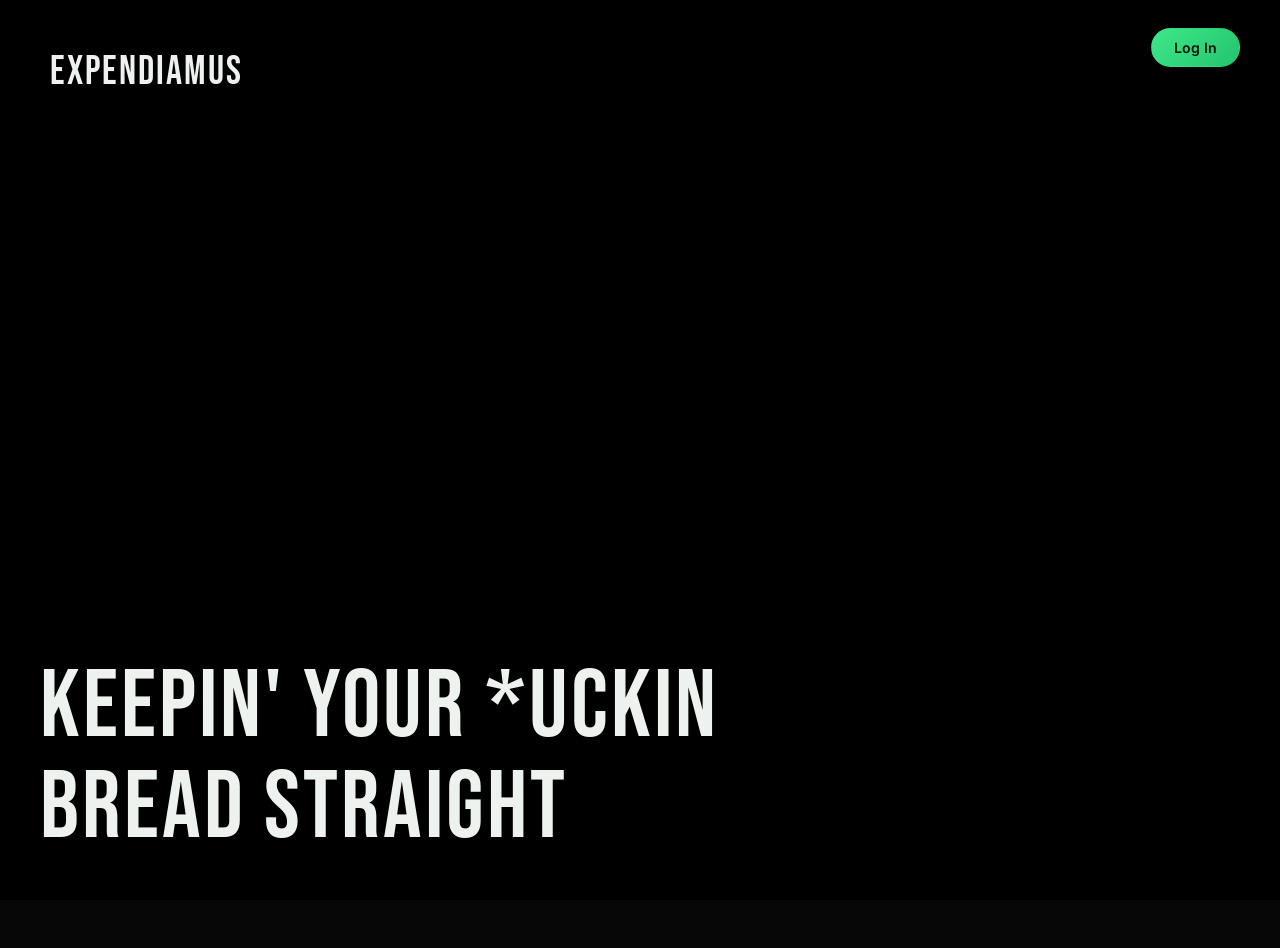
<file: expense_dashboard_split.html>
<!DOCTYPE html>
<html lang="en">
<head>
    <meta charset="UTF-8">
    <meta name="viewport" content="width=device-width, initial-scale=1.0">
    <meta name="description" content="Personal expense dashboard with Gmail sync">
    <title>Expense Dashboard</title>

    <!-- Google Identity Services -->
    <script src="https://accounts.google.com/gsi/client" async defer></script>

    <link rel="preconnect" href="https://fonts.googleapis.com">
    <link rel="preconnect" href="https://fonts.gstatic.com" crossorigin>
    <link href="https://fonts.googleapis.com/css2?family=Space+Grotesk:wght@500;600;700&family=Inter:wght@400;500;600;700&family=JetBrains+Mono:wght@400;500;600&display=swap" rel="stylesheet">

    <style>
        :root {
            /* Core palette — obsidian + neon green fintech */
            --bg: #060706;
            --white: #101210;         /* surface / card background */
            --surface-2: #171a17;     /* elevated surface (hover, table head) */
            --border: #232823;
            --border-soft: #1a1d1a;

            /* Text */
            --dark: #edf2ee;          /* primary text */
            --gray: #8b968e;          /* secondary text */
            --gray-dim: #575f59;      /* tertiary / placeholder */

            /* Accents */
            --primary: #3ee889;       /* neon green — brand accent */
            --primary-dark: #23c46e;
            --primary-soft: #b8ffd9;
            --success: #3ee889;       /* green — positive / synced */
            --warning: #ffbb55;
            --danger: #ff6f6f;        /* soft red — spend / delete */

            --light-gray: #191d19;    /* neutral control surface */

            --glow: 0 0 0 1px rgba(62,232,137,0.12), 0 8px 30px rgba(62,232,137,0.08);
            --shadow: 0 1px 2px rgba(0,0,0,0.5);
            --shadow-hover: 0 16px 40px rgba(0,0,0,0.55);
            --radius: 20px;
            --radius-sm: 12px;

            --font-display: 'Space Grotesk', Inter, sans-serif;
            --font-body: 'Inter', -apple-system, BlinkMacSystemFont, sans-serif;
            --font-mono: 'JetBrains Mono', ui-monospace, SFMono-Regular, monospace;
        }

        * { margin: 0; padding: 0; box-sizing: border-box; }

        body {
            font-family: var(--font-body);
            background: var(--bg);
            color: var(--dark);
            line-height: 1.6;
            -webkit-font-smoothing: antialiased;
            background-image:
                radial-gradient(ellipse 60% 40% at 12% -5%, rgba(62,232,137,0.16), transparent 55%),
                radial-gradient(ellipse 50% 45% at 100% 10%, rgba(62,232,137,0.10), transparent 50%),
                radial-gradient(ellipse 55% 40% at 90% 100%, rgba(62,232,137,0.10), transparent 55%);
            background-attachment: fixed;
        }

        .container { max-width: 1200px; margin: 0 auto; padding: 24px; }

        .header {
            position: relative;
            background: var(--white);
            border: 1px solid var(--border);
            color: var(--dark);
            padding: 32px;
            border-radius: var(--radius);
            margin-bottom: 24px;
            overflow: hidden;
        }
        .header::before {
            content: '';
            position: absolute;
            top: 0; left: 0; right: 0;
            height: 3px;
            background: linear-gradient(90deg, var(--primary), var(--primary-soft));
        }
        .header h1 {
            font-family: var(--font-display);
            font-weight: 600;
            font-size: clamp(1.4rem, 3.4vw, 1.9rem);
            letter-spacing: -0.02em;
            margin-bottom: 8px;
        }
        .header p { color: var(--gray); font-size: 0.95rem; }
        .user-info {
            display: flex;
            align-items: center;
            gap: 14px;
            margin-top: 20px;
            padding-top: 20px;
            border-top: 1px solid var(--border-soft);
        }
        .user-avatar {
            width: 38px;
            height: 38px;
            border-radius: 10px;
            background: linear-gradient(135deg, var(--primary), var(--primary-dark));
            color: #06120a;
            display: flex;
            align-items: center;
            justify-content: center;
            font-weight: 700;
            font-family: var(--font-display);
            flex-shrink: 0;
        }

        .auth-section {
            background: var(--white);
            border: 1px solid var(--border);
            padding: 56px 24px;
            border-radius: var(--radius);
            text-align: center;
            margin-bottom: 24px;
        }
        .auth-section h2 {
            font-family: var(--font-display);
            font-weight: 600;
            margin-bottom: 10px;
            font-size: 1.4rem;
            letter-spacing: -0.01em;
        }
        .auth-section p { color: var(--gray); margin-bottom: 28px; }

        .auth-btn {
            background: #2a2d33;
            color: var(--dark);
            border: 1px solid var(--border);
            padding: 12px 26px;
            border-radius: var(--radius-sm);
            font-size: 0.95rem;
            cursor: pointer;
            transition: background 0.15s, border-color 0.15s;
            display: inline-flex;
            align-items: center;
            gap: 10px;
            font-weight: 500;
            font-family: var(--font-body);
        }
        .auth-btn:hover {
            background: #33373f;
            border-color: #3a3e46;
        }
        .auth-btn.logout { background: transparent; color: var(--danger); border-color: var(--border); }
        .auth-btn.logout:hover { background: rgba(255,111,111,0.1); border-color: rgba(255,111,111,0.4); }
        .auth-btn:disabled { opacity: 0.5; cursor: not-allowed; }

        .debug-box {
            margin-top: 20px;
            padding: 15px;
            background: rgba(62,232,137,0.08);
            border: 1px solid rgba(62,232,137,0.25);
            border-radius: var(--radius-sm);
            font-size: 0.85rem;
            color: #a9f0c6;
            text-align: left;
            display: none;
        }
        .debug-box.active { display: block; }
        .debug-box strong { display: block; margin-bottom: 8px; color: var(--dark); }
        .debug-box code {
            background: rgba(255,255,255,0.06);
            padding: 2px 6px;
            border-radius: 4px;
            font-family: var(--font-mono);
            font-size: 0.8rem;
        }

        .stats-grid {
            display: grid;
            grid-template-columns: repeat(auto-fit, minmax(200px, 1fr));
            gap: 16px;
            margin-bottom: 24px;
        }
        .stat-card {
            position: relative;
            background: linear-gradient(160deg, rgba(255,255,255,0.035), rgba(255,255,255,0.01)), var(--white);
            border: 1px solid var(--border);
            padding: 24px;
            border-radius: var(--radius);
            transition: border-color 0.2s, transform 0.2s, box-shadow 0.2s;
            overflow: hidden;
        }
        .stat-card::after {
            content: '';
            position: absolute;
            width: 140px; height: 140px;
            right: -50px; bottom: -60px;
            background: radial-gradient(circle, rgba(62,232,137,0.16), transparent 70%);
            pointer-events: none;
            opacity: 0.8;
            transition: opacity 0.2s;
        }
        .stat-card:hover {
            border-color: rgba(62,232,137,0.3);
            transform: translateY(-3px);
            box-shadow: var(--glow);
        }
        .stat-card:hover::after { opacity: 1; }
        .stat-card h3 {
            font-size: 0.72rem;
            color: var(--gray);
            text-transform: uppercase;
            letter-spacing: 0.08em;
            font-weight: 600;
            margin-bottom: 14px;
            position: relative;
        }
        .stat-card .value {
            font-family: var(--font-mono);
            font-variant-numeric: tabular-nums;
            font-size: clamp(1.2rem, 2.6vw, 1.6rem);
            font-weight: 600;
            color: var(--dark);
            letter-spacing: -0.01em;
            position: relative;
        }
        .stat-card .change {
            font-size: 0.78rem;
            margin-top: 8px;
            color: var(--gray-dim);
            position: relative;
        }

        .action-bar {
            display: flex;
            gap: 10px;
            margin-bottom: 24px;
            flex-wrap: wrap;
            align-items: center;
        }
        .sync-date-group {
            display: flex;
            flex-direction: column;
            gap: 4px;
            justify-content: center;
        }
        .sync-date-group label {
            font-size: 0.7rem;
            color: var(--gray);
            text-transform: uppercase;
            letter-spacing: 0.06em;
            font-weight: 600;
        }
        .sync-date-group input[type="date"] {
            padding: 9px 12px;
            border: 1px solid var(--border);
            background: var(--light-gray);
            color: var(--dark);
            border-radius: var(--radius-sm);
            font-size: 0.85rem;
            font-family: var(--font-body);
            color-scheme: dark;
        }
        .sync-date-group input[type="date"]:focus {
            outline: none;
            border-color: var(--primary);
        }
        .btn {
            padding: 11px 20px;
            border: 1px solid transparent;
            border-radius: 999px;
            font-size: 0.88rem;
            cursor: pointer;
            transition: filter 0.15s, transform 0.15s, background 0.15s, border-color 0.15s, box-shadow 0.15s;
            display: inline-flex;
            align-items: center;
            gap: 7px;
            font-weight: 500;
            font-family: var(--font-body);
            background: var(--light-gray);
            color: var(--dark);
            border-color: var(--border);
        }
        .btn:hover { filter: brightness(1.2); transform: translateY(-1px); border-color: #2c332c; }
        .btn-primary {
            background: linear-gradient(135deg, var(--primary), var(--primary-dark));
            color: #06120a;
            border-color: transparent;
            font-weight: 600;
        }
        .btn-primary:hover { filter: brightness(1.08); }
        .btn-success { background: transparent; color: var(--success); border-color: rgba(62,232,137,0.35); }
        .btn-success:hover { background: rgba(62,232,137,0.1); }
        .btn-warning { background: transparent; color: var(--warning); border-color: rgba(255,187,85,0.35); }
        .btn-warning:hover { background: rgba(255,187,85,0.1); }
        .btn-danger { background: transparent; color: var(--danger); border-color: rgba(255,111,111,0.35); }
        .btn-danger:hover { background: rgba(255,111,111,0.1); }
        .btn:disabled { opacity: 0.5; cursor: not-allowed; transform: none; }

        .filters {
            background: linear-gradient(160deg, rgba(255,255,255,0.03), rgba(255,255,255,0.01)), var(--white);
            border: 1px solid var(--border);
            padding: 18px;
            border-radius: var(--radius);
            margin-bottom: 24px;
            display: flex;
            gap: 14px;
            flex-wrap: wrap;
            align-items: flex-end;
        }
        .filter-group { display: flex; flex-direction: column; gap: 6px; flex: 1; min-width: 140px; }
        .filter-group label {
            font-size: 0.75rem;
            color: var(--gray);
            font-weight: 500;
            text-transform: uppercase;
            letter-spacing: 0.04em;
        }
        .filter-group input, .filter-group select {
            padding: 10px 14px;
            border: 1px solid var(--border);
            background: var(--light-gray);
            color: var(--dark);
            border-radius: var(--radius-sm);
            font-size: 0.88rem;
            font-family: var(--font-body);
            width: 100%;
            color-scheme: dark;
        }
        .filter-group input::placeholder { color: var(--gray-dim); }
        .filter-group input:focus, .filter-group select:focus {
            outline: none;
            border-color: var(--primary);
            box-shadow: 0 0 0 3px rgba(62,232,137,0.15);
        }

        .table-container {
            background: linear-gradient(160deg, rgba(255,255,255,0.03), rgba(255,255,255,0.005)), var(--white);
            border: 1px solid var(--border);
            border-radius: var(--radius);
            overflow: hidden;
            margin-bottom: 24px;
        }
        .table-header {
            padding: 20px 22px;
            background: var(--surface-2);
            border-bottom: 1px solid var(--border);
            display: flex;
            justify-content: space-between;
            align-items: center;
            flex-wrap: wrap;
            gap: 10px;
        }
        .table-header h2 { font-family: var(--font-display); font-weight: 600; font-size: 1.05rem; }

        .table-scroll { overflow-x: auto; -webkit-overflow-scrolling: touch; }
        table { width: 100%; border-collapse: collapse; min-width: 600px; }
        th {
            background: var(--surface-2);
            padding: 13px 16px;
            text-align: left;
            font-weight: 600;
            color: var(--gray);
            font-size: 0.72rem;
            text-transform: uppercase;
            letter-spacing: 0.06em;
            border-bottom: 1px solid var(--border);
            white-space: nowrap;
        }
        td { padding: 14px 16px; border-bottom: 1px solid var(--border-soft); font-size: 0.88rem; color: var(--dark); }
        tr { transition: background 0.15s; }
        tr:hover { background: rgba(62,232,137,0.035); }

        .category-badge {
            padding: 4px 11px;
            border-radius: 999px;
            font-size: 0.72rem;
            font-weight: 600;
            display: inline-block;
            letter-spacing: 0.01em;
        }
        .cat-food { background: rgba(255,187,85,0.14); color: #ffca7a; }
        .cat-travel { background: rgba(90,169,230,0.14); color: #7ec0f2; }
        .cat-groceries { background: rgba(62,232,137,0.14); color: #6ff5ac; }
        .cat-banking { background: rgba(168,133,230,0.14); color: #bda6ef; }
        .cat-transfer { background: rgba(134,140,150,0.16); color: #a8adb6; }
        .cat-uncategorized { background: rgba(134,140,150,0.1); color: var(--gray); }
        .split-badge { padding: 4px 11px; border-radius: 999px; font-size: 0.72rem; font-weight: 600; display: inline-block; letter-spacing: 0.01em; }
        .split-badge.pending { background: rgba(255,187,85,0.14); color: #ffca7a; }
        .split-badge.settled { background: rgba(62,232,137,0.14); color: #6ff5ac; }
        .split-row { background: rgba(255,187,85,0.04) !important; }
        .split-row.settled { background: rgba(62,232,137,0.04) !important; }
        .amount { font-family: var(--font-mono); font-weight: 600; color: var(--danger); font-variant-numeric: tabular-nums; }
        .sync-badge {
            display: inline-flex;
            align-items: center;
            gap: 4px;
            font-size: 0.72rem;
            color: var(--success);
            font-weight: 500;
        }

        .action-btns { display: flex; gap: 6px; flex-wrap: nowrap; }
        .action-btns .btn { padding: 5px 12px; font-size: 0.75rem; }

        .charts-grid {
            display: grid;
            grid-template-columns: repeat(auto-fit, minmax(280px, 1fr));
            gap: 16px;
            margin-bottom: 24px;
        }
        .chart-card {
            position: relative;
            background: linear-gradient(160deg, rgba(255,255,255,0.035), rgba(255,255,255,0.005)), var(--white);
            border: 1px solid var(--border);
            padding: 24px;
            border-radius: var(--radius);
            overflow: hidden;
        }
        .chart-card::after {
            content: '';
            position: absolute;
            width: 180px; height: 180px;
            right: -70px; top: -80px;
            background: radial-gradient(circle, rgba(62,232,137,0.10), transparent 70%);
            pointer-events: none;
        }
        .chart-card h3 {
            font-size: 0.72rem;
            color: var(--gray);
            margin-bottom: 20px;
            text-transform: uppercase;
            letter-spacing: 0.08em;
            font-weight: 600;
            position: relative;
        }
        .chart-bar { display: flex; align-items: center; margin-bottom: 14px; gap: 10px; position: relative; }
        .chart-bar-label { width: 90px; font-size: 0.78rem; color: var(--gray); flex-shrink: 0; }
        .chart-bar-track {
            flex: 1;
            height: 9px;
            background: var(--light-gray);
            border-radius: 999px;
            overflow: hidden;
        }
        .chart-bar-fill {
            height: 100%;
            border-radius: 999px;
            transition: width 0.6s cubic-bezier(0.4, 0, 0.2, 1);
            will-change: transform;
            box-shadow: 0 0 10px rgba(62,232,137,0.35);
        }
        .chart-bar-value {
            width: 84px;
            text-align: right;
            font-size: 0.78rem;
            font-weight: 600;
            font-family: var(--font-mono);
            color: var(--dark);
            flex-shrink: 0;
        }

        .modal-overlay {
            display: none;
            position: fixed;
            top: 0; left: 0;
            width: 100%; height: 100%;
            background: rgba(0,0,0,0.65);
            backdrop-filter: blur(2px);
            z-index: 1000;
            justify-content: center;
            align-items: center;
            padding: 20px;
            opacity: 0;
            transition: opacity 0.2s;
        }
        .modal-overlay.active {
            display: flex;
            opacity: 1;
        }
        .modal {
            background: linear-gradient(160deg, rgba(255,255,255,0.04), rgba(255,255,255,0.005)), var(--white);
            border: 1px solid var(--border);
            border-radius: var(--radius);
            width: 100%;
            max-width: 480px;
            max-height: 90vh;
            overflow-y: auto;
            box-shadow: var(--shadow-hover);
            transform: scale(0.97);
            transition: transform 0.2s;
        }
        .modal-overlay.active .modal { transform: scale(1); }
        .modal-header {
            padding: 20px 24px;
            border-bottom: 1px solid var(--border);
            display: flex;
            justify-content: space-between;
            align-items: center;
        }
        .modal-header h2 { font-family: var(--font-display); font-weight: 600; font-size: 1.15rem; }
        .modal-close {
            background: none;
            border: none;
            font-size: 1.4rem;
            cursor: pointer;
            color: var(--gray);
            padding: 4px;
            line-height: 1;
        }
        .modal-close:hover { color: var(--dark); }
        .modal-close:focus { outline: 2px solid var(--primary); border-radius: 4px; }
        .modal-body { padding: 24px; }
        .form-group { margin-bottom: 18px; }
        .form-group label {
            display: block;
            margin-bottom: 7px;
            font-weight: 500;
            color: var(--gray);
            font-size: 0.85rem;
        }
        .form-group input, .form-group select, .form-group textarea {
            width: 100%;
            padding: 11px;
            border: 1px solid var(--border);
            background: var(--light-gray);
            color: var(--dark);
            border-radius: var(--radius-sm);
            font-size: 0.92rem;
            font-family: inherit;
            color-scheme: dark;
        }
        .form-group input::placeholder, .form-group textarea::placeholder { color: var(--gray-dim); }
        .form-group input:focus, .form-group select:focus, .form-group textarea:focus {
            outline: none;
            border-color: var(--primary);
            box-shadow: 0 0 0 3px rgba(62,232,137,0.15);
        }
        .modal-footer {
            padding: 16px 24px;
            border-top: 1px solid var(--border);
            display: flex;
            justify-content: flex-end;
            gap: 10px;
            flex-wrap: wrap;
        }

        .loading-overlay {
            display: none;
            position: fixed;
            top: 0; left: 0;
            width: 100%; height: 100%;
            background: rgba(6,7,6,0.85);
            backdrop-filter: blur(2px);
            z-index: 2000;
            justify-content: center;
            align-items: center;
            flex-direction: column;
        }
        .loading-overlay.active { display: flex; }
        .spinner {
            width: 40px;
            height: 40px;
            border: 3px solid var(--light-gray);
            border-top-color: var(--primary);
            border-radius: 50%;
            animation: spin 0.8s linear infinite;
            margin-bottom: 15px;
        }
        @keyframes spin { to { transform: rotate(360deg); } }
        .loading-text { color: var(--dark); font-weight: 500; font-size: 0.9rem; }

        .toast-container {
            position: fixed;
            bottom: 20px;
            right: 20px;
            z-index: 3000;
            display: flex;
            flex-direction: column;
            gap: 8px;
        }
        .toast {
            color: #06120a;
            padding: 13px 18px;
            border-radius: var(--radius-sm);
            box-shadow: var(--shadow-hover);
            animation: slideIn 0.3s ease;
            display: flex;
            align-items: center;
            gap: 10px;
            font-size: 0.88rem;
            font-weight: 500;
            max-width: 400px;
        }
        .toast.success { background: var(--success); }
        .toast.error { background: var(--danger); }
        .toast.info { background: #5aa9e6; }
        @keyframes slideIn {
            from { transform: translateX(100%); opacity: 0; }
            to { transform: translateX(0); opacity: 1; }
        }

        .empty-state { text-align: center; padding: 64px 20px; color: var(--gray); }
        .empty-state-icon { font-size: 2.4rem; margin-bottom: 15px; opacity: 0.6; }
        .empty-state h3 { font-family: var(--font-display); font-size: 1.05rem; margin-bottom: 8px; color: var(--dark); font-weight: 600; }
        .empty-state p { font-size: 0.88rem; }

        @media (max-width: 768px) {
            .container { padding: 14px; }
            .header { padding: 22px; }
            .stats-grid { grid-template-columns: 1fr 1fr; }
            .action-bar { flex-direction: column; }
            .action-bar .btn { width: 100%; justify-content: center; }
            .filters { flex-direction: column; align-items: stretch; }
            .filter-group { min-width: 100%; }
            .charts-grid { grid-template-columns: 1fr; }
            .modal { max-height: 95vh; }
            .table-header { flex-direction: column; align-items: flex-start; }
            .action-btns { flex-direction: column; }
            .action-btns .btn { width: 100%; }
        }

        @media (max-width: 480px) {
            .stats-grid { grid-template-columns: 1fr; }
            .auth-section { padding: 40px 16px; }
        }

        .sr-only {
            position: absolute;
            width: 1px;
            height: 1px;
            padding: 0;
            margin: -1px;
            overflow: hidden;
            clip: rect(0,0,0,0);
            border: 0;
        }

        button:focus-visible, input:focus-visible, select:focus-visible, textarea:focus-visible {
            outline: 2px solid var(--primary);
            outline-offset: 2px;
        }

        .hidden { display: none !important; }

        /* ===================== LANDING PAGE ===================== */
  .landing {
        position: relative;
        min-height: 100vh;
        background: #000000;
        overflow: hidden;
        display: flex;
        align-items: flex-end;
        padding: 40px;
    }

    /* REMOVE landing-bg completely */

    .landing-login {
        position: absolute;
        top: 28px;
        right: 40px;
        z-index: 5;
        padding: 10px 22px;
    }
    
/* Animated gradient layer */
.landing-login::before {
    content: "";
    position: absolute;
    inset: 0;
    background: linear-gradient(
        120deg,
        #2563EB,
    #7C3AED,
    #06B6D4,
    #3B82F6
    );
    background-size: 300% 300%;
    opacity: 0;
    transition: opacity 0.4s ease;
    animation: gradientMove 3s ease infinite;
    border-radius: inherit;   /* <-- Add this */
    z-index: -1;
}

.landing-login:hover::before {
    opacity: 1;
}

@keyframes gradientMove {
    0% {
        background-position: 0% 50%;
    }

    50% {
        background-position: 100% 50%;
    }

    100% {
        background-position: 0% 50%;
    }
}

    .landing .debug-box {
        position: fixed;
        bottom: 20px;
        left: 20px;
        max-width: 340px;
        z-index: 50;
    }

    .logo {
        position: absolute;
        top: 40px;
        left: 50px;
        font-family: 'Bebas Neue', sans-serif;
        font-size: 40px;
        letter-spacing: 2px;
        
    opacity: 0;
    animation: fadeUp 1s ease forwards;
    }

    .headline {
        font-family: 'Bebas Neue', sans-serif;
        font-size: 96px;
        line-height: 1.05;
        letter-spacing: 3px;
        text-transform: uppercase;
        max-width: 700px;
        
    opacity: 0;
    animation: fadeUp 1.2s ease forwards;
    animation-delay: 0.4s;
    }

    @media (max-width: 768px) {
        .headline {
            font-size: 48px;
        }

        .logo {
            font-size: 100px;
            left: 40px;
        }
    }

    @media (max-width: 480px) {
        .landing-login { 
            top: 18px; 
            right: 18px; 
            padding: 8px 16px; 
            font-size: 0.85rem; 
        }
    }
    
    @keyframes fadeUp {
    from {
        opacity: 0;
        transform: translateY(20px);
    }
    to {
        opacity: 1;
        transform: translateY(0);
    }
}

    </style>
    
<!-- Google Font -->
<link href="https://fonts.googleapis.com/css2?family=Bebas+Neue&display=swap" rel="stylesheet">

</head>
<body>
    <section class="landing" id="landingSection" aria-label="Welcome">

    <!-- Logo -->
    <div class="logo">Expendiamus</div>

    <!-- Headline -->
    <div class="headline">
        KEEPIN' YOUR *UCKIN<br>
        BREAD STRAIGHT
    </div>

</section>
       
        <button class="btn btn-primary landing-login" id="signInBtn" onclick="signInWithGoogle()" aria-label="Log in with Google">
            Log In
        </button>

    </section>

    <div class="container">

        <main id="dashboardContent" class="hidden" role="main">
            <div class="stats-grid" role="region" aria-label="Statistics">
                <article class="stat-card">
                    <h3>Total Expenses (30 days)</h3>
                    <div class="value" id="totalExpenses">LKR 0.00</div>
                    <div class="change" id="expenseChange">--</div>
                </article>
                <article class="stat-card">
                    <h3>This Month</h3>
                    <div class="value" id="thisMonth">LKR 0.00</div>
                    <div class="change" id="monthChange">--</div>
                </article>
                <article class="stat-card">
                    <h3>Transactions</h3>
                    <div class="value" id="transactionCount">0</div>
                    <div class="change">Total synced</div>
                </article>
                <article class="stat-card">
                    <h3>Top Category</h3>
                    <div class="value" id="topCategory">--</div>
                    <div class="change" id="topCategoryAmount">--</div>
                </article>
                <article class="stat-card">
                    <h3>Owed to You</h3>
                    <div class="value" id="owedToYou">LKR 0.00</div>
                    <div class="change" id="owedCount">0 pending splits</div>
                </article>
                <article class="stat-card">
                    <h3>Your Share (30 days)</h3>
                    <div class="value" id="yourShare30">LKR 0.00</div>
                    <div class="change">After splits</div>
                </article>
            </div>

            <div class="charts-grid" role="region" aria-label="Charts">
                <div class="chart-card">
                    <h3>Spending by Category</h3>
                    <div id="categoryChart"></div>
                </div>
                <div class="chart-card">
                    <h3>Last 7 Days</h3>
                    <div id="weeklyChart"></div>
                </div>
            </div>

            <div class="action-bar" role="region" aria-label="Actions">
                <button class="btn btn-primary" onclick="openAddModal()">
                    <span aria-hidden="true">+</span> Add Expense
    </button>
                
<div style="display:flex;align-items:end;gap:12px;flex-wrap:wrap;">

    <div class="sync-date-group">
        <label for="syncFromDate">Sync From</label>
        <input type="date" id="syncFromDate">
    </div>

    <button class="btn btn-success" id="syncBtn" onclick="syncGmail()">
        <span aria-hidden="true">&#x1F504;</span> Sync Gmail
    </button>

    <button 
    class="btn btn-danger" 
    id="bulkDeleteBtn"
    onclick="deleteSelectedExpenses()"
    style="display:none;">
    🗑 Delete Selected
</button>

</div>
                <button class="btn btn-warning" onclick="exportData()">
                    <span aria-hidden="true">&#x1F4E5;</span> Export CSV
                </button>
                <button class="btn auth-btn logout" onclick="signOut()">
                    <span aria-hidden="true">&#x1F6AA;</span> Sign Out
                </button>
            </div>

            <div class="filters" role="search" aria-label="Filter expenses">
                <div class="filter-group">
                    <label for="searchFilter">Search</label>
                    <input type="text" id="searchFilter" placeholder="Search expenses..." oninput="applyFilters()">
                </div>
                <div class="filter-group">
                    <label for="categoryFilter">Category</label>
                    <select id="categoryFilter" onchange="applyFilters()">
                        <option value="">All Categories</option>
                        <option value="Food">Food</option>
                        <option value="Travel">Travel</option>
                        <option value="Groceries">Groceries</option>
                        <option value="Banking">Banking</option>
                        <option value="Transfer">Transfer</option>
                        <option value="Uncategorized">Uncategorized</option>
                    </select>
                </div>
                <div class="filter-group">
                    <label for="fromDate">From Date</label>
                    <input type="date" id="fromDate" onchange="applyFilters()">
                </div>
                <div class="filter-group">
                    <label for="toDate">To Date</label>
                    <input type="date" id="toDate" onchange="applyFilters()">
                </div>
                <div class="filter-group">
                    <label for="sourceFilter">Source</label>
                    <select id="sourceFilter" onchange="applyFilters()">
                        <option value="">All Sources</option>
                        <option value="manual">Manual</option>
                        <option value="gmail">Gmail</option>
                    </select>
                </div>
            </div>

            <div class="table-container">
                <div class="table-header">
                    <h2>Recent Expenses</h2>
                    <span id="recordCount" style="color: var(--gray); font-size: 0.9rem;">0 records</span>
                </div>
                <div class="table-scroll">
                    <div id="expensesTable">
                        <div class="empty-state">
                            <div class="empty-state-icon" aria-hidden="true">&#x1F4ED;</div>
                            <h3>No expenses yet</h3>
                            <p>Add expenses manually or sync with Gmail to get started</p>
                        </div>
                    </div>
                </div>
            </div>
        </main>
    </div>

    <div class="modal-overlay" id="expenseModal" role="dialog" aria-modal="true" aria-labelledby="modalTitle">
        <div class="modal">
            <div class="modal-header">
                <h2 id="modalTitle">Add Expense</h2>
                <button class="modal-close" onclick="closeModal()" aria-label="Close modal">&times;</button>
            </div>
            <div class="modal-body">
                <form id="expenseForm" onsubmit="event.preventDefault(); saveExpense();">
                    <input type="hidden" id="expenseId" aria-hidden="true">
                    <div class="form-group">
                        <label for="expenseDate">Date <span aria-label="required">*</span></label>
                        <input type="date" id="expenseDate" required>
                    </div>
                    <div class="form-group">
                        <label for="expenseMerchant">Merchant/Source <span aria-label="required">*</span></label>
                        <input type="text" id="expenseMerchant" placeholder="e.g., PickMe, Amazon" required>
                    </div>
                    <div class="form-group">
                        <label for="expenseAmount">Amount (LKR) <span aria-label="required">*</span></label>
                        <input type="number" id="expenseAmount" step="0.01" min="0" placeholder="0.00" required>
                    </div>
                    <div class="form-group">
                        <label for="expenseCategory">Category <span aria-label="required">*</span></label>
                        <select id="expenseCategory" required>
                            <option value="">Select Category</option>
                            <option value="Food">Food</option>
                            <option value="Travel">Travel</option>
                            <option value="Groceries">Groceries</option>
                            <option value="Banking">Banking</option>
                            <option value="Transfer">Transfer</option>
                            <option value="Uncategorized">Uncategorized</option>
                        </select>
                    </div>
                    <div class="form-group">
                        <label for="expenseDescription">Description</label>
                        <textarea id="expenseDescription" rows="3" placeholder="Optional notes..."></textarea>
                    </div>
                    <div style="border-top: 1px solid var(--border); margin: 20px 0; padding-top: 20px;">
                        <div class="form-group">
                            <label style="display:flex;align-items:center;gap:10px;cursor:pointer;font-weight:600;color:var(--dark);">
                                <input type="checkbox" id="expenseSplitEnabled" onchange="toggleSplitFields()" style="width:18px;height:18px;accent-color:var(--primary);">
                                <span>Split this expense with someone</span>
                            </label>
                        </div>
                        <div id="splitFields" style="display:none;">
                            <div class="form-group">
                                <label for="expenseSplitWith">Split with (name or email)</label>
                                <input type="text" id="expenseSplitWith" placeholder="e.g., john@example.com">
                            </div>
                            <div class="form-group">
                                <label for="expenseSplitPercentage">Their share (%)</label>
                                <input type="number" id="expenseSplitPercentage" min="0" max="100" value="50" oninput="updateSplitAmount()">
                            </div>
                            <div class="form-group">
                                <label>They owe</label>
                                <div id="splitAmountDisplay" style="font-family:var(--font-mono);font-size:1.15rem;color:var(--primary);font-weight:600;">LKR 0.00</div>
                            </div>
                            <div class="form-group" id="splitSettledGroup" style="display:none;">
                                <label style="display:flex;align-items:center;gap:10px;cursor:pointer;">
                                    <input type="checkbox" id="expenseSplitSettled" style="width:18px;height:18px;accent-color:var(--primary);">
                                    <span>Mark as settled (they paid me back)</span>
                                </label>
                            </div>
                        </div>
                    </div>
                </form>
            </div>
            <div class="modal-footer">
                <button class="btn" style="background: var(--light-gray); color: var(--dark);" onclick="closeModal()">Cancel</button>
                <button class="btn btn-primary" onclick="saveExpense()">Save Expense</button>
            </div>
        </div>
    </div>

    <div class="loading-overlay" id="loadingOverlay" role="status" aria-live="polite">
        <div class="spinner" aria-hidden="true"></div>
        <div class="loading-text" id="loadingText">Loading...</div>
    </div>

    <div class="toast-container" id="toastContainer" role="status" aria-live="polite"></div>

    <script type="module">
        // ===================== FIREBASE IMPORTS (Modern v12 Module System) =====================
        import { initializeApp } from "https://www.gstatic.com/firebasejs/12.16.0/firebase-app.js";
        import { getAuth, GoogleAuthProvider, signInWithPopup, signInWithRedirect, getRedirectResult, onAuthStateChanged, signOut as firebaseSignOut } from "https://www.gstatic.com/firebasejs/12.16.0/firebase-auth.js";
        import { getFirestore, collection, query, where, getDocs, addDoc, updateDoc, deleteDoc, doc, writeBatch, serverTimestamp } from "https://www.gstatic.com/firebasejs/12.16.0/firebase-firestore.js";

        // ===================== CONFIGURATION =====================
        const firebaseConfig = {
            apiKey: "AIzaSyCnLN41Mlt8KSxGhyiR7DKT8_3VpzuTFsg",
            authDomain: "expense-dashboard-21c59.firebaseapp.com",
            projectId: "expense-dashboard-21c59",
            storageBucket: "expense-dashboard-21c59.firebasestorage.app",
            messagingSenderId: "269962454783",
            appId: "1:269962454783:web:f219eea0367d2b6d27ceca",
            measurementId: "G-L7X2GD3NDZ"
        };

        const GMAIL_CLIENT_ID = '983984180846-b1o9ddrlqrjc1hkl5r3ttp9vgg8c2hel.apps.googleusercontent.com';
        const GMAIL_SCOPES = 'https://www.googleapis.com/auth/gmail.readonly';

        const EMAIL_SOURCES = {
            'support@pickme.lk': { name: 'PickMe', parser: 'pickme' }
        };

        // ===================== STATE =====================
        let app, auth, db;
        let currentUser = null;
        let allExpenses = [];
        let gmailAccessToken = null;
        let selectedExpenses = new Set();

        // ===================== DEBUG =====================
        function showDebug(msg) {
            const box = document.getElementById('debugBox');
            const text = document.getElementById('debugText');
            if (box && text) {
                box.classList.add('active');
                text.innerHTML += msg + '<br>';
            }
        }

        // ===================== INITIALIZATION =====================
        try {
            app = initializeApp(firebaseConfig);
            auth = getAuth(app);
            db = getFirestore(app);
            showDebug('&#x2705; Firebase initialized successfully');
            showDebug('Domain: <code>' + window.location.hostname + '</code>');
            showDebug('Protocol: <code>' + window.location.protocol + '</code>');

            // Check for redirect result (after redirect sign-in)
            getRedirectResult(auth).then((result) => {
                if (result && result.user) {
                    currentUser = result.user;
                    showDashboard();
                }
            }).catch((error) => {
                if (error.code && error.code !== 'auth/null-user') {
                    showDebug('&#x274C; Redirect result error: ' + error.message);
                }
            });

            // Auth state listener
            onAuthStateChanged(auth, (user) => {
                if (user) {
                    currentUser = user;
                    document.getElementById('signInBtn').style.display = 'none';
                    showDashboard();
                } else {
                    showAuth();
                }
            }, (error) => {
                showDebug('&#x274C; Auth state error: ' + error.message);
            });

        } catch (e) {
            showDebug('&#x274C; Firebase init failed: ' + e.message);
        }

        // ===================== AUTH =====================
        window.signInWithGoogle = function() {
            showDebug('Sign-in button clicked...');

            const provider = new GoogleAuthProvider();
            provider.addScope('email');
            provider.addScope('profile');

            const btn = document.getElementById('signInBtn');
            btn.disabled = true;
            btn.innerHTML = 'Signing in...';

            signInWithPopup(auth, provider)
                .then((result) => {
                    showDebug('&#x2705; Popup sign-in successful');
                    currentUser = result.user;
                    showDashboard();
                })
                .catch((error) => {
                    btn.disabled = false;
                    btn.innerHTML = 'Log In';

                    showDebug('&#x274C; Error code: <code>' + error.code + '</code>');
                    showDebug('Message: ' + error.message);

                    if (error.code === 'auth/popup-blocked' || error.code === 'auth/popup-closed-by-user') {
                        showDebug('Trying redirect method...');
                        signInWithRedirect(auth, provider);
                    } else if (error.code === 'auth/unauthorized-domain') {
                        showDebug('&#x26A0;&#xFE0F; FIX NEEDED: Add <code>' + window.location.hostname + '</code> to Firebase Auth > Settings > Authorized domains');
                    } else if (error.code === 'auth/network-request-failed') {
                        showDebug('&#x26A0;&#xFE0F; Check your internet connection');
                    }
                });
        };

        window.signOut = function() {
            firebaseSignOut(auth);
            gmailAccessToken = null;
        };

function showAuth() {
    document.getElementById('landingSection').classList.remove('hidden');
    document.getElementById('dashboardContent').classList.add('hidden');
}

function showDashboard() {
    document.getElementById('landingSection').classList.add('hidden');
    document.getElementById('dashboardContent').classList.remove('hidden');

    loadExpenses();
}

        // ===================== DATA =====================
        async function loadExpenses() {
            showLoading('Loading expenses...');
            try {
                const q = query(
                    collection(db, 'expenses'),
                    where('userId', '==', currentUser.uid)
                );
                const snapshot = await getDocs(q);

                allExpenses = [];
                snapshot.forEach(doc => allExpenses.push({ id: doc.id, ...doc.data() }));
                allExpenses.sort((a, b) => (b.date || '').localeCompare(a.date || ''));

                applyFilters();
                updateStats();
                updateCharts();
            } catch (e) {
                showToast('Failed to load expenses: ' + e.message, 'error');
            } finally {
                hideLoading();
            }
        }

        window.saveExpense = async function() {
            const id = document.getElementById('expenseId').value;
            const amount = parseFloat(document.getElementById('expenseAmount').value);
            const data = {
                userId: currentUser.uid,
                date: document.getElementById('expenseDate').value,
                merchant: document.getElementById('expenseMerchant').value.trim(),
                amount: amount,
                category: document.getElementById('expenseCategory').value,
                description: document.getElementById('expenseDescription').value.trim(),
                source: 'manual',
                createdAt: serverTimestamp(),
                updatedAt: serverTimestamp()
            };

            if (!data.date || !data.merchant || isNaN(amount) || amount < 0 || !data.category) {
                showToast('Please fill all required fields correctly', 'error');
                return;
            }

            const splitEnabled = document.getElementById('expenseSplitEnabled').checked;
            if (splitEnabled) {
                const splitPct = parseFloat(document.getElementById('expenseSplitPercentage').value) || 0;
                const splitAmount = parseFloat((amount * splitPct / 100).toFixed(2));
                data.split = {
                    enabled: true,
                    with: document.getElementById('expenseSplitWith').value.trim(),
                    percentage: splitPct,
                    amount: splitAmount,
                    settled: document.getElementById('expenseSplitSettled').checked,
                    settledAt: document.getElementById('expenseSplitSettled').checked ? serverTimestamp() : null
                };
            } else {
                data.split = { enabled: false };
            }

            showLoading(id ? 'Updating...' : 'Saving...');
            try {
                if (id) {
                    await updateDoc(doc(db, 'expenses', id), data);
                    showToast('Expense updated!', 'success');
                } else {
                    await addDoc(collection(db, 'expenses'), data);
                    showToast('Expense added!', 'success');
                }
                closeModal();
                loadExpenses();
            } catch (e) {
                showToast('Failed to save: ' + e.message, 'error');
            } finally {
                hideLoading();
            }
        };

            if (!data.date || !data.merchant || isNaN(data.amount) || data.amount < 0 || !data.category) {
                showToast('Please fill all required fields correctly', 'error');
                return;
            }

            showLoading(id ? 'Updating...' : 'Saving...');
            try {
                if (id) {
                    await updateDoc(doc(db, 'expenses', id), data);
                    showToast('Expense updated!', 'success');
                } else {
                    await addDoc(collection(db, 'expenses'), data);
                    showToast('Expense added!', 'success');
                }
                closeModal();
                loadExpenses();
            } catch (e) {
                showToast('Failed to save: ' + e.message, 'error');
            } finally {
                hideLoading();
            }
        };

        window.deleteExpense = async function(id) {
            if (!confirm('Delete this expense?')) return;
            showLoading('Deleting...');
            try {
                await deleteDoc(doc(db, 'expenses', id));
                showToast('Deleted', 'success');
                loadExpenses();
            } catch (e) {
                showToast('Failed to delete: ' + e.message, 'error');
            } finally {
                hideLoading();
            }
        };

        window.deleteSelectedExpenses = async function() {

    if (selectedExpenses.size === 0) return;

    if (!confirm(`Delete ${selectedExpenses.size} selected expenses?`)) {
        return;
    }

    try {
        const batch = writeBatch(db);

        selectedExpenses.forEach(id => {
            batch.delete(doc(db, 'expenses', id));
        });

        await batch.commit();

        showToast(`${selectedExpenses.size} expenses deleted`, 'success');

        selectedExpenses.clear();

        loadExpenses();

    } catch (e) {
        showToast('Delete failed: ' + e.message, 'error');
    }
};

        // ===================== GMAIL SYNC =====================
        window.syncGmail = async function() {
            if (GMAIL_CLIENT_ID === 'YOUR_GMAIL_CLIENT_ID') {
                showToast('Please configure your Gmail Client ID', 'error');
                return;
            }

            if (!gmailAccessToken) {
                authorizeGmail();
                return;
            }

            showLoading('Syncing with Gmail...');
try {
const fromDateInput = document.getElementById('syncFromDate').value;

let afterDate;

if (fromDateInput) {
    const fromDate = new Date(fromDateInput);
    afterDate = Math.floor(fromDate.getTime() / 1000);
} else {
    const thirtyDaysAgo = new Date();
    thirtyDaysAgo.setDate(thirtyDaysAgo.getDate() - 30);
    afterDate = Math.floor(thirtyDaysAgo.getTime() / 1000);
}

                let newExpenses = [];
                const existingIds = new Set(allExpenses.map(e => e.gmailMessageId).filter(Boolean));

for (const [email, config] of Object.entries(EMAIL_SOURCES)) {
    const queryStr = `from:${email} after:${afterDate}`;

    const messages = await fetchGmailMessages(queryStr);

                    for (const message of messages) {
                        if (existingIds.has(message.id)) continue;

                        const fullMessage = await fetchGmailMessageDetail(message.id);
                        const parsed = parseEmail(fullMessage, config.parser);

                        if (parsed && parsed.amount > 0) {
                            newExpenses.push({
                                userId: currentUser.uid,
                                ...parsed,
                                gmailMessageId: message.id,
                                source: 'gmail',
                                createdAt: serverTimestamp()
                            });
                        }
                    }
                }

                if (newExpenses.length > 0) {
                    const batch = writeBatch(db);
                    newExpenses.forEach(expense => batch.set(doc(collection(db, 'expenses')), expense));
                    await batch.commit();
                    showToast(`Synced ${newExpenses.length} new expense${newExpenses.length > 1 ? 's' : ''}!`, 'success');
                } else {
                    showToast('No new expenses found', 'info');
                }

                loadExpenses();
            } catch (e) {
                if (e.status === 401) {
                    gmailAccessToken = null;
                    showToast('Gmail session expired. Please re-authorize.', 'error');
                } else {
                    showToast('Sync failed: ' + (e.message || 'Unknown error'), 'error');
                }
            } finally {
                hideLoading();
            }
        };

        function authorizeGmail() {
            if (typeof google === 'undefined' || !google.accounts) {
                showToast('Google API not loaded yet. Please wait and try again.', 'error');
                return;
            }

            const client = google.accounts.oauth2.initTokenClient({
                client_id: GMAIL_CLIENT_ID,
                scope: GMAIL_SCOPES,
                callback: (tokenResponse) => {
                    if (tokenResponse?.access_token) {
                        gmailAccessToken = tokenResponse.access_token;
                        showToast('Gmail authorized! Click sync again.', 'success');
                    }
                },
                error_callback: (error) => {
                    showToast('Gmail authorization failed: ' + (error?.message || 'Unknown error'), 'error');
                }
            });
            client.requestAccessToken();
        }

        async function fetchGmailMessages(queryStr) {
            const response = await fetch(
                `https://gmail.googleapis.com/gmail/v1/users/me/messages?q=${encodeURIComponent(queryStr)}`,
                { headers: { 'Authorization': `Bearer ${gmailAccessToken}` } }
            );
            if (!response.ok) throw { status: response.status, message: 'Failed to fetch messages' };
            const data = await response.json();
            return data.messages || [];
        }

        async function fetchGmailMessageDetail(messageId) {
            const response = await fetch(
                `https://gmail.googleapis.com/gmail/v1/users/me/messages/${messageId}?format=full`,
                { headers: { 'Authorization': `Bearer ${gmailAccessToken}` } }
            );
            if (!response.ok) throw { status: response.status, message: 'Failed to fetch message' };
            return await response.json();
        }

        // ===================== EMAIL PARSERS =====================
        function parseEmail(message, parserType) {
            const headers = {};
            message.payload.headers.forEach(h => headers[h.name.toLowerCase()] = h.value);
            const subject = headers.subject || '';
            const body = getEmailBody(message.payload);
            const date = new Date(parseInt(message.internalDate));

            if (parserType === 'pickme') return parsePickMeEmail(subject, body, date);
        }

        function getEmailBody(payload) {
            let body = '';
            if (payload.parts) {
                for (const part of payload.parts) {
                    if (part.mimeType === 'text/plain' && part.body?.data) {
                        body += atob(part.body.data.replace(/-/g, '+').replace(/_/g, '/'));
                    } else if (part.mimeType === 'text/html' && part.body?.data) {
                        body += atob(part.body.data.replace(/-/g, '+').replace(/_/g, '/'));
                    } else if (part.parts) {
                        body += getEmailBody(part);
                    }
                }
            } else if (payload.body?.data) {
                body = atob(payload.body.data.replace(/-/g, '+').replace(/_/g, '/'));
            }
            return body;
        }

function parsePickMeEmail(subject, body, date) {

    const subjectLower = (subject || '').toLowerCase();
    const htmlLower = (body || '').toLowerCase();

    const cleanBody = (body || '')
        .replace(/<style[\s\S]*?<\/style>/gi, '')
        .replace(/<script[\s\S]*?<\/script>/gi, '')
        .replace(/<[^>]+>/g, ' ')
        .replace(/\s+/g, ' ')
        .toLowerCase();

    console.log("==========================================");
console.log("PICKME EMAIL DEBUG");
console.log("Subject:", subject);

console.log("RAW BODY:");
console.log(body);

console.log("CLEAN BODY:");
console.log(cleanBody);

console.log("Contains Marketplace:", cleanBody.includes("marketplace"));
console.log("Contains Merchant Price Amendment:", cleanBody.includes("merchant price amendment"));
console.log("Contains Packaging Charge:", cleanBody.includes("packaging charge"));
console.log("Contains Food:", cleanBody.includes("food"));
console.log("Contains food@pickme.lk:", cleanBody.includes("food@pickme.lk"));
console.log("Contains market@pickme.lk:", cleanBody.includes("market@pickme.lk"));
console.log("==========================================");

    // -----------------------------
    // Category Detection
    // -----------------------------
    let category = 'Uncategorized';

// RIDES
if (
    subjectLower.includes('trip id') ||
    cleanBody.includes('trip id') ||
    cleanBody.includes('driver partner') ||
    cleanBody.includes('total trip fare') ||
    cleanBody.includes('estimated fare') ||
    cleanBody.includes('actual fare') ||
    cleanBody.includes('estimated distance') ||
    cleanBody.includes('actual distance') ||
    cleanBody.includes('thanks for using pickme')
) {
    category = 'Travel';
}

// MARKETPLACE
else if (
    cleanBody.includes('merchant price amendment') ||
    cleanBody.includes('packaging charge') ||
    cleanBody.includes('market@pickme.lk') ||
    cleanBody.includes('glomark') ||
    cleanBody.includes('marketplace')
) {
    category = 'Groceries';
}

// FOOD
else if (
    subjectLower.includes('delivery email receipt')
) {
    // If it is a delivery receipt and it wasn't Marketplace,
    // then it is Food.
    category = 'Food';
}

    // -----------------------------
    // Amount Extraction
    // -----------------------------
    
const normalizedBody = (body || '')
    .replace(/&nbsp;/gi, ' ')
    .replace(/\u00A0/g, ' ')
    .replace(/<[^>]+>/g, ' ')
    .replace(/\s+/g, ' ');

// Extract every currency amount
const amounts = [...normalizedBody.matchAll(
    /(?:LKR|Rs\.?)\s*([+-]?\d[\d,]*\.\d{2})/gi
)].map(m => parseFloat(m[1].replace(/,/g, '')));

console.log("ALL AMOUNTS FOUND:", amounts);

let amount = 0;

// PickMe receipts always repeat the final charged amount as the LAST amount
if (amounts.length > 0) {
    amount = amounts[amounts.length - 1];
}

console.log("FINAL AMOUNT:", amount);

    // -----------------------------
    // Merchant Extraction
    // -----------------------------
let merchant = 'PickMe';

if (category === 'Travel') {

    merchant = 'PickMe Rides';

}
else {

    const merchantMatch = normalizedBody.match(
        /thanks for ordering,.*?([a-z0-9&(),.' -]+?)\s+(marketplace|food)/is
    );

    if (merchantMatch) {

        merchant = merchantMatch[1].trim();

    }

    if (category === 'Food') {

        merchant = merchant
            ? `PickMe Food - ${merchant}`
            : 'PickMe Food';

    }
    else if (category === 'Groceries') {

        merchant = merchant
            ? `PickMe Marketplace - ${merchant}`
            : 'PickMe Marketplace';

    }

}

    // -----------------------------
    // Return
    // -----------------------------
const result = {
    date: date.toISOString().split('T')[0],
    merchant,
    amount,
    category,
    description: subject
};

console.log("PARSED PICKME RESULT:", result);

return result;
}
        
        // ===================== UI =====================
        window.applyFilters = function() {
            const search = document.getElementById('searchFilter').value.toLowerCase();
            const category = document.getElementById('categoryFilter').value;
            const fromDate = document.getElementById('fromDate').value;
            const toDate = document.getElementById('toDate').value;
            const source = document.getElementById('sourceFilter').value;

            const filtered = allExpenses.filter(e => {
                if (search && !e.merchant?.toLowerCase().includes(search) && !e.description?.toLowerCase().includes(search)) return false;
                if (category && e.category !== category) return false;
                if (fromDate && e.date < fromDate) return false;
                if (toDate && e.date > toDate) return false;
                if (source && e.source !== source) return false;
                return true;
            });

            renderTable(filtered);
        };

        function renderTable(expenses) {
            const container = document.getElementById('expensesTable');
            document.getElementById('recordCount').textContent = expenses.length + ' records';

            if (expenses.length === 0) {
                container.innerHTML = '<div class="empty-state">' +
                    '<div class="empty-state-icon" aria-hidden="true">&#x1F4ED;</div>' +
                    '<h3>No expenses found</h3>' +
                    '<p>Try adjusting your filters or add new expenses</p></div>';
                return;
            }

            let html = '<table role="table" aria-label="Expenses"><thead><tr role="row">' +
    '<th scope="col"><input type="checkbox" id="selectAllExpenses" onchange="toggleSelectAllExpenses(this)"></th>' +
    '<th scope="col">Date</th><th scope="col">Merchant</th><th scope="col">Category</th>' +
    '<th scope="col">Amount</th><th scope="col">Source</th><th scope="col">Actions</th>' +
    '</tr></thead><tbody>';

            expenses.forEach(expense => {
                const catClass = 'cat-' + (expense.category || 'uncategorized').toLowerCase();
                const isSplit = expense.split && expense.split.enabled;
                const sourceBadge = expense.source === 'gmail' 
                    ? '<span class="sync-badge">&#x2713; Gmail</span>' 
                    : '<span style="font-size: 0.75rem; color: var(--gray);">Manual</span>';
                const descHtml = expense.description ? '<div style="font-size: 0.8rem; color: var(--gray);">' + escapeHtml(expense.description) + '</div>' : '';

                let splitHtml = '';
                let rowClass = '';
                if (isSplit) {
                    rowClass = expense.split.settled ? 'split-row settled' : 'split-row';
                    const splitBadge = expense.split.settled 
                        ? '<span class="split-badge settled">&#x2713; Settled</span>' 
                        : `<span class="split-badge pending">Owes LKR ${(expense.split.amount || 0).toLocaleString('en-US', { minimumFractionDigits: 2 })}</span>`;
                    splitHtml = `<div style="margin-top:4px;display:flex;align-items:center;gap:6px;flex-wrap:wrap;">${splitBadge}<span style="font-size:0.72rem;color:var(--gray);">with ${escapeHtml(expense.split.with || 'someone')}</span></div>`;
                }

                const safeMerchantLabel = escapeHtml(expense.merchant || 'expense');
                html += `<tr role="row" class="${rowClass}">
    <td>
        <input 
            type="checkbox" 
            class="expense-checkbox"
            data-id="${expense.id}"
            onchange="toggleExpenseSelection('${expense.id}')"
        >
    </td>
    <td>${formatDate(expense.date)}</td>
                    <td><div style="font-weight: 500;">${escapeHtml(expense.merchant || '')}</div>${descHtml}${splitHtml}</td>
                    <td><span class="category-badge ${catClass}">${expense.category || 'Uncategorized'}</span></td>
                    <td class="amount">LKR ${(expense.amount || 0).toLocaleString('en-US', { minimumFractionDigits: 2, maximumFractionDigits: 2 })}</td>
                    <td>${sourceBadge}</td>
                    <td><div class="action-btns">
                    <button class="btn" style="padding: 5px 10px; font-size: 0.75rem; background: var(--light-gray);" onclick="editExpense('${expense.id}')" aria-label="Edit ${safeMerchantLabel}">Edit</button>
                    ${isSplit ? `<button class="btn ${expense.split.settled ? 'btn-warning' : 'btn-success'}" style="padding: 5px 10px; font-size: 0.75rem;" onclick="toggleSettled('${expense.id}')" aria-label="${expense.split.settled ? 'Mark pending' : 'Mark settled'} ${safeMerchantLabel}">${expense.split.settled ? 'Un-settle' : 'Settle'}</button>` : ''}
                    <button class="btn btn-danger" style="padding: 5px 10px; font-size: 0.75rem;" onclick="deleteExpense('${expense.id}')" aria-label="Delete ${safeMerchantLabel}">Delete</button>
                    </div></td></tr>`;
            });

            html += '</tbody></table>';
            container.innerHTML = html;
        }

        function toggleExpenseSelection(id) {
    if (selectedExpenses.has(id)) {
        selectedExpenses.delete(id);
    } else {
        selectedExpenses.add(id);
    }

    updateBulkDeleteButton();
}


window.toggleSelectAllExpenses = function(checkbox) {
    const checkboxes = document.querySelectorAll('.expense-checkbox');

    checkboxes.forEach(cb => {
        cb.checked = checkbox.checked;

        if (checkbox.checked) {
            selectedExpenses.add(cb.dataset.id);
        } else {
            selectedExpenses.delete(cb.dataset.id);
        }
    });

    updateBulkDeleteButton();
}


function updateBulkDeleteButton() {
    const btn = document.getElementById('bulkDeleteBtn');

    if (!btn) return;

    if (selectedExpenses.size > 0) {
        btn.style.display = 'inline-block';
        btn.textContent = `🗑 Delete Selected (${selectedExpenses.size})`;
    } else {
        btn.style.display = 'none';
    }
}

        function updateStats() {
            const now = new Date();
            const thirtyDaysAgo = new Date(now.getTime() - 30 * 24 * 60 * 60 * 1000);
            const thisMonth = now.getMonth();
            const thisYear = now.getFullYear();

            let total30Days = 0, totalThisMonth = 0, yourShare30 = 0, yourShareMonth = 0;
            let owedToYou = 0;
            let pendingSplits = 0;
            const categoryTotals = {};

            allExpenses.forEach(e => {
                const d = new Date(e.date);
                const amount = e.amount || 0;
                const isSplit = e.split && e.split.enabled;
                const theirShare = isSplit ? (e.split.amount || 0) : 0;
                const yourShare = amount - theirShare;

                if (d >= thirtyDaysAgo) {
                    total30Days += amount;
                    yourShare30 += yourShare;
                }
                if (d.getMonth() === thisMonth && d.getFullYear() === thisYear) {
                    totalThisMonth += amount;
                    yourShareMonth += yourShare;
                }
                categoryTotals[e.category] = (categoryTotals[e.category] || 0) + amount;

                if (isSplit && !e.split.settled) {
                    owedToYou += theirShare;
                    pendingSplits++;
                }
            });

            document.getElementById('totalExpenses').textContent = 
                'LKR ' + total30Days.toLocaleString('en-US', { minimumFractionDigits: 2, maximumFractionDigits: 2 });
            document.getElementById('thisMonth').textContent = 
                'LKR ' + totalThisMonth.toLocaleString('en-US', { minimumFractionDigits: 2, maximumFractionDigits: 2 });
            document.getElementById('transactionCount').textContent = allExpenses.length;
            document.getElementById('yourShare30').textContent = 
                'LKR ' + yourShare30.toLocaleString('en-US', { minimumFractionDigits: 2, maximumFractionDigits: 2 });
            document.getElementById('owedToYou').textContent = 
                'LKR ' + owedToYou.toLocaleString('en-US', { minimumFractionDigits: 2, maximumFractionDigits: 2 });
            document.getElementById('owedCount').textContent = pendingSplits + ' pending split' + (pendingSplits !== 1 ? 's' : '');

            let topCat = '--', topAmount = 0;
            for (const [cat, amount] of Object.entries(categoryTotals)) {
                if (amount > topAmount) { topCat = cat; topAmount = amount; }
            }
            document.getElementById('topCategory').textContent = topCat;
            document.getElementById('topCategoryAmount').textContent = topAmount > 0 ? 'LKR ' + topAmount.toFixed(2) : '--';
        }

        function updateCharts() {
            const categoryTotals = {};
            allExpenses.forEach(e => categoryTotals[e.category] = (categoryTotals[e.category] || 0) + (e.amount || 0));

            const total = Object.values(categoryTotals).reduce((a, b) => a + b, 0);
            const colors = { 'Food': '#ffbb55', 'Travel': '#5aa9e6', 'Groceries': '#3ee889', 'Banking': '#b389f0', 'Transfer': '#8b968e', 'Uncategorized': '#5f6b62' };

            let catHtml = '';
            for (const [cat, amount] of Object.entries(categoryTotals).sort((a, b) => b[1] - a[1])) {
                const pct = total > 0 ? (amount / total * 100).toFixed(1) : 0;
                catHtml += '<div class="chart-bar">' +
                    '<div class="chart-bar-label">' + cat + '</div>' +
                    '<div class="chart-bar-track" role="progressbar" aria-valuenow="' + pct + '" aria-valuemin="0" aria-valuemax="100">' +
                    '<div class="chart-bar-fill" style="width: ' + pct + '%; background: ' + (colors[cat] || '#667eea') + ';"></div></div>' +
                    '<div class="chart-bar-value">LKR ' + amount.toLocaleString('en-US') + '</div></div>';
            }
            document.getElementById('categoryChart').innerHTML = catHtml || '<p style="color: var(--gray);">No data yet</p>';

            const dailyTotals = {};
            const today = new Date();
            for (let i = 6; i >= 0; i--) {
                const d = new Date(today); d.setDate(d.getDate() - i);
                dailyTotals[d.toISOString().split('T')[0]] = 0;
            }
            allExpenses.forEach(e => { if (dailyTotals.hasOwnProperty(e.date)) dailyTotals[e.date] += (e.amount || 0); });

            let weekHtml = '';
            const maxDay = Math.max(...Object.values(dailyTotals), 1);
            for (const [date, amount] of Object.entries(dailyTotals)) {
                const dayName = new Date(date).toLocaleDateString('en', { weekday: 'short' });
                const pct = (amount / maxDay * 100).toFixed(1);
                weekHtml += '<div class="chart-bar">' +
                    '<div class="chart-bar-label">' + dayName + '</div>' +
                    '<div class="chart-bar-track" role="progressbar" aria-valuenow="' + pct + '" aria-valuemin="0" aria-valuemax="100">' +
                    '<div class="chart-bar-fill" style="width: ' + pct + '%; background: var(--primary);"></div></div>' +
                    '<div class="chart-bar-value">LKR ' + amount.toLocaleString('en-US') + '</div></div>';
            }
            document.getElementById('weeklyChart').innerHTML = weekHtml;
        }

        // ===================== SPLIT FUNCTIONS =====================
        window.toggleSplitFields = function() {
            const enabled = document.getElementById('expenseSplitEnabled').checked;
            document.getElementById('splitFields').style.display = enabled ? 'block' : 'none';
            if (enabled) updateSplitAmount();
        };

        window.updateSplitAmount = function() {
            const amount = parseFloat(document.getElementById('expenseAmount').value) || 0;
            const pct = parseFloat(document.getElementById('expenseSplitPercentage').value) || 0;
            const splitAmount = parseFloat((amount * Math.min(100, Math.max(0, pct)) / 100).toFixed(2));
            document.getElementById('splitAmountDisplay').textContent = 
                'LKR ' + splitAmount.toLocaleString('en-US', { minimumFractionDigits: 2, maximumFractionDigits: 2 });
        };

        window.toggleSettled = async function(expenseId) {
            const expense = allExpenses.find(e => e.id === expenseId);
            if (!expense || !expense.split || !expense.split.enabled) return;
            const newStatus = !expense.split.settled;
            showLoading(newStatus ? 'Marking settled...' : 'Marking pending...');
            try {
                await updateDoc(doc(db, 'expenses', expenseId), {
                    'split.settled': newStatus,
                    'split.settledAt': newStatus ? serverTimestamp() : null,
                    updatedAt: serverTimestamp()
                });
                showToast(newStatus ? 'Marked as settled!' : 'Marked as pending', 'success');
                loadExpenses();
            } catch (e) {
                showToast('Failed to update: ' + e.message, 'error');
            } finally {
                hideLoading();
            }
        };

        // ===================== MODAL =====================
        window.openAddModal = function() {
            document.getElementById('expenseId').value = '';
            document.getElementById('expenseDate').value = new Date().toISOString().split('T')[0];
            document.getElementById('expenseMerchant').value = '';
            document.getElementById('expenseAmount').value = '';
            document.getElementById('expenseCategory').value = '';
            document.getElementById('expenseDescription').value = '';
            document.getElementById('expenseSplitEnabled').checked = false;
            document.getElementById('expenseSplitWith').value = '';
            document.getElementById('expenseSplitPercentage').value = 50;
            document.getElementById('expenseSplitSettled').checked = false;
            document.getElementById('splitSettledGroup').style.display = 'none';
            toggleSplitFields();
            document.getElementById('modalTitle').textContent = 'Add Expense';
            document.getElementById('expenseModal').classList.add('active');
            document.getElementById('expenseDate').focus();
        };

        window.editExpense = function(id) {
            const expense = allExpenses.find(e => e.id === id);
            if (!expense) return;

            document.getElementById('expenseId').value = expense.id;
            document.getElementById('expenseDate').value = expense.date;
            document.getElementById('expenseMerchant').value = expense.merchant || '';
            document.getElementById('expenseAmount').value = expense.amount || '';
            document.getElementById('expenseCategory').value = expense.category || '';
            document.getElementById('expenseDescription').value = expense.description || '';
            document.getElementById('modalTitle').textContent = 'Edit Expense';

            if (expense.split && expense.split.enabled) {
                document.getElementById('expenseSplitEnabled').checked = true;
                document.getElementById('expenseSplitWith').value = expense.split.with || '';
                document.getElementById('expenseSplitPercentage').value = expense.split.percentage || 50;
                document.getElementById('expenseSplitSettled').checked = expense.split.settled || false;
                document.getElementById('splitSettledGroup').style.display = 'block';
                toggleSplitFields();
                updateSplitAmount();
            } else {
                document.getElementById('expenseSplitEnabled').checked = false;
                document.getElementById('expenseSplitWith').value = '';
                document.getElementById('expenseSplitPercentage').value = 50;
                document.getElementById('expenseSplitSettled').checked = false;
                document.getElementById('splitSettledGroup').style.display = 'none';
                toggleSplitFields();
            }

            document.getElementById('expenseModal').classList.add('active');
            document.getElementById('expenseDate').focus();
        };

        window.closeModal = function() {
            document.getElementById('expenseModal').classList.remove('active');
        };

        // ===================== EXPORT =====================
        window.exportData = function() {
            const filtered = getFilteredExpenses();
            if (filtered.length === 0) { showToast('No data to export', 'error'); return; }

            let csv = 'Date,Merchant,Category,Amount,Description,Source,Split With,Split %,Split Amount,Split Settled\n';
            filtered.forEach(e => {
                const s = e.split && e.split.enabled ? e.split : null;
                csv += e.date + ',' + escapeCsv(e.merchant || '') + ',' + (e.category || '') + ',' + (e.amount || 0) + ',' + escapeCsv(e.description || '') + ',' + (e.source || '') + ',' +
                    escapeCsv(s ? (s.with || '') : '') + ',' + (s ? (s.percentage || 0) : 0) + ',' + (s ? (s.amount || 0) : 0) + ',' + (s ? (s.settled ? 'Yes' : 'No') : 'No') + '\n';
            });

            const blob = new Blob([csv], { type: 'text/csv;charset=utf-8;' });
            const url = URL.createObjectURL(blob);
            const a = document.createElement('a');
            a.href = url;
            a.download = `expenses_${new Date().toISOString().split('T')[0]}.csv`;
            document.body.appendChild(a);
            a.click();
            document.body.removeChild(a);
            URL.revokeObjectURL(url);
            showToast('CSV exported!', 'success');
        };

        // ===================== UTILITIES =====================
        function getFilteredExpenses() {
            const search = document.getElementById('searchFilter').value.toLowerCase();
            const category = document.getElementById('categoryFilter').value;
            const fromDate = document.getElementById('fromDate').value;
            const toDate = document.getElementById('toDate').value;
            const source = document.getElementById('sourceFilter').value;

            return allExpenses.filter(e => {
                if (search && !e.merchant?.toLowerCase().includes(search) && !e.description?.toLowerCase().includes(search)) return false;
                if (category && e.category !== category) return false;
                if (fromDate && e.date < fromDate) return false;
                if (toDate && e.date > toDate) return false;
                if (source && e.source !== source) return false;
                return true;
            });
        }

        function formatDate(dateStr) {
            const d = new Date(dateStr);
            return d.toLocaleDateString('en-US', { year: 'numeric', month: 'short', day: 'numeric' });
        }

        function escapeHtml(text) {
            const div = document.createElement('div');
            div.textContent = text || '';
            return div.innerHTML;
        }

        function escapeCsv(text) {
            if (text.includes(',') || text.includes('"') || text.includes('\n')) {
                return '"' + text.replace(/"/g, '""') + '"';
            }
            return text;
        }

        function showLoading(text) {
            document.getElementById('loadingText').textContent = text;
            document.getElementById('loadingOverlay').classList.add('active');
        }

        function hideLoading() {
            document.getElementById('loadingOverlay').classList.remove('active');
        }

        function showToast(message, type) {
            const container = document.getElementById('toastContainer');
            const toast = document.createElement('div');
            toast.className = 'toast ' + type;
            toast.setAttribute('role', 'alert');
            toast.textContent = message;
            container.appendChild(toast);

            setTimeout(() => {
                toast.style.opacity = '0';
                toast.style.transform = 'translateX(100%)';
                setTimeout(() => toast.remove(), 300);
            }, 4000);
        }

        // Keyboard shortcuts
        document.addEventListener('keydown', (e) => {
            if (e.key === 'Escape') closeModal();
        });

        // Close modal on overlay click
        document.getElementById('expenseModal').addEventListener('click', (e) => {
            if (e.target === document.getElementById('expenseModal')) closeModal();
        });
    </script>
</body>
</html>
</file>
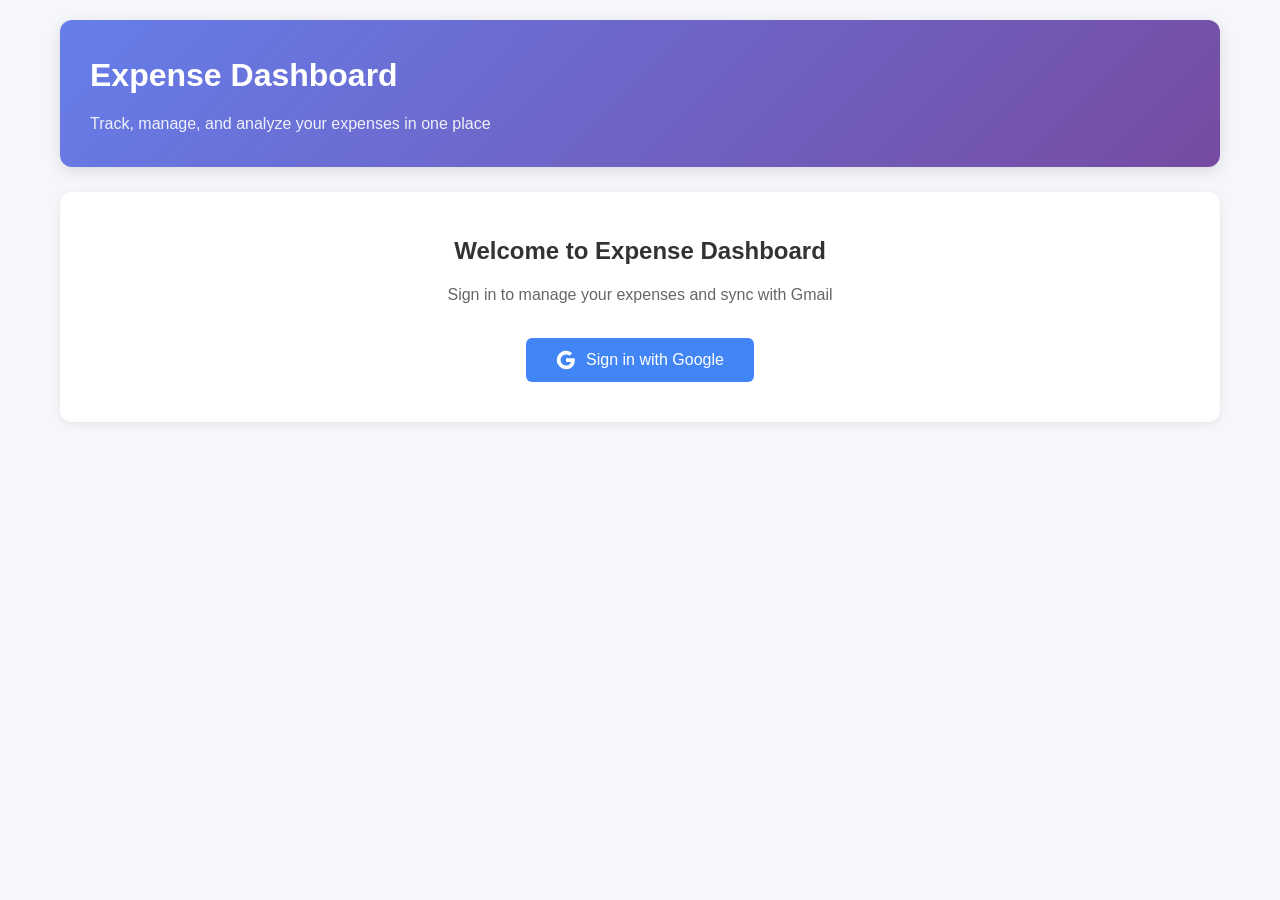
<file: index (2).html>
<!DOCTYPE html>
<html lang="en">
<head>
    <meta charset="UTF-8">
    <meta name="viewport" content="width=device-width, initial-scale=1.0">
    <meta name="description" content="Personal expense dashboard with Gmail sync">
    <title>Expense Dashboard</title>

    <!-- Google Identity Services -->
    <script src="https://accounts.google.com/gsi/client" async defer></script>

    <style>
        :root {
            --primary: #667eea;
            --primary-dark: #5a6fd6;
            --success: #28a745;
            --warning: #ffc107;
            --danger: #dc3545;
            --dark: #333;
            --gray: #666;
            --light-gray: #e9ecef;
            --bg: #f5f7fa;
            --white: #fff;
            --shadow: 0 2px 10px rgba(0,0,0,0.08);
            --shadow-hover: 0 4px 15px rgba(0,0,0,0.12);
            --radius: 12px;
            --radius-sm: 6px;
        }

        * { margin: 0; padding: 0; box-sizing: border-box; }

        body { 
            font-family: -apple-system, BlinkMacSystemFont, 'Segoe UI', Roboto, Oxygen, Ubuntu, sans-serif; 
            background: var(--bg); 
            color: var(--dark); 
            line-height: 1.6;
            -webkit-font-smoothing: antialiased;
        }

        .container { max-width: 1200px; margin: 0 auto; padding: 20px; }

        .header { 
            background: linear-gradient(135deg, var(--primary) 0%, #764ba2 100%); 
            color: var(--white); 
            padding: 30px; 
            border-radius: var(--radius); 
            margin-bottom: 25px; 
            box-shadow: var(--shadow-hover); 
        }
        .header h1 { font-size: clamp(1.5rem, 4vw, 2rem); margin-bottom: 10px; }
        .header p { opacity: 0.9; font-size: 1rem; }
        .user-info { 
            display: flex; 
            align-items: center; 
            gap: 15px; 
            margin-top: 15px; 
        }
        .user-avatar { 
            width: 40px; 
            height: 40px; 
            border-radius: 50%; 
            background: rgba(255,255,255,0.3); 
            display: flex; 
            align-items: center; 
            justify-content: center; 
            font-weight: bold; 
            flex-shrink: 0;
        }

        .auth-section { 
            background: var(--white); 
            padding: 40px 20px; 
            border-radius: var(--radius); 
            text-align: center; 
            box-shadow: var(--shadow); 
            margin-bottom: 25px; 
        }
        .auth-section h2 { margin-bottom: 12px; font-size: 1.5rem; }
        .auth-section p { color: var(--gray); margin-bottom: 30px; }

        .auth-btn { 
            background: #4285f4; 
            color: var(--white); 
            border: none; 
            padding: 12px 30px; 
            border-radius: var(--radius-sm); 
            font-size: 1rem; 
            cursor: pointer; 
            transition: transform 0.2s, box-shadow 0.2s; 
            display: inline-flex; 
            align-items: center; 
            gap: 10px; 
            font-weight: 500;
        }
        .auth-btn:hover { 
            background: #3367d6; 
            transform: translateY(-2px); 
            box-shadow: var(--shadow-hover);
        }
        .auth-btn.logout { background: var(--danger); }
        .auth-btn.logout:hover { background: #c82333; }
        .auth-btn:disabled { opacity: 0.6; cursor: not-allowed; transform: none; }

        .debug-box {
            margin-top: 20px;
            padding: 15px;
            background: #fff3cd;
            border: 1px solid #ffeaa7;
            border-radius: 8px;
            font-size: 0.85rem;
            color: #856404;
            text-align: left;
            display: none;
        }
        .debug-box.active { display: block; }
        .debug-box strong { display: block; margin-bottom: 8px; }
        .debug-box code {
            background: rgba(0,0,0,0.05);
            padding: 2px 6px;
            border-radius: 3px;
            font-family: monospace;
        }

        .stats-grid { 
            display: grid; 
            grid-template-columns: repeat(auto-fit, minmax(200px, 1fr)); 
            gap: 20px; 
            margin-bottom: 25px; 
        }
        .stat-card { 
            background: var(--white); 
            padding: 25px; 
            border-radius: var(--radius); 
            box-shadow: var(--shadow); 
            transition: transform 0.2s; 
        }
        .stat-card:hover { transform: translateY(-3px); }
        .stat-card h3 { 
            font-size: 0.85rem; 
            color: var(--gray); 
            text-transform: uppercase; 
            letter-spacing: 1px; 
            margin-bottom: 10px; 
        }
        .stat-card .value { 
            font-size: clamp(1.3rem, 3vw, 1.8rem); 
            font-weight: bold; 
            color: var(--primary); 
        }
        .stat-card .change { font-size: 0.85rem; margin-top: 5px; color: var(--gray); }

        .action-bar { 
            display: flex; 
            gap: 12px; 
            margin-bottom: 25px; 
            flex-wrap: wrap; 
        }
        .btn { 
            padding: 10px 20px; 
            border: none; 
            border-radius: 8px; 
            font-size: 0.9rem; 
            cursor: pointer; 
            transition: transform 0.2s, box-shadow 0.2s; 
            display: inline-flex; 
            align-items: center; 
            gap: 6px; 
            font-weight: 500; 
            background: var(--light-gray);
            color: var(--dark);
        }
        .btn:hover { transform: translateY(-2px); box-shadow: var(--shadow-hover); }
        .btn-primary { background: var(--primary); color: var(--white); }
        .btn-primary:hover { background: var(--primary-dark); }
        .btn-success { background: var(--success); color: var(--white); }
        .btn-success:hover { background: #218838; }
        .btn-warning { background: var(--warning); color: var(--dark); }
        .btn-warning:hover { background: #e0a800; }
        .btn-danger { background: var(--danger); color: var(--white); }
        .btn-danger:hover { background: #c82333; }
        .btn:disabled { opacity: 0.6; cursor: not-allowed; transform: none; }

        .filters { 
            background: var(--white); 
            padding: 20px; 
            border-radius: var(--radius); 
            box-shadow: var(--shadow); 
            margin-bottom: 25px; 
            display: flex; 
            gap: 15px; 
            flex-wrap: wrap; 
            align-items: flex-end;
        }
        .filter-group { display: flex; flex-direction: column; gap: 5px; flex: 1; min-width: 140px; }
        .filter-group label { 
            font-size: 0.8rem; 
            color: var(--gray); 
            font-weight: 500; 
        }
        .filter-group input, .filter-group select { 
            padding: 10px 12px; 
            border: 1px solid #ddd; 
            border-radius: var(--radius-sm); 
            font-size: 0.9rem; 
            width: 100%;
        }
        .filter-group input:focus, .filter-group select:focus { 
            outline: none; 
            border-color: var(--primary); 
            box-shadow: 0 0 0 3px rgba(102,126,234,0.1);
        }

        .table-container { 
            background: var(--white); 
            border-radius: var(--radius); 
            box-shadow: var(--shadow); 
            overflow: hidden; 
            margin-bottom: 25px; 
        }
        .table-header { 
            padding: 20px; 
            background: #f8f9fa; 
            border-bottom: 1px solid var(--light-gray); 
            display: flex; 
            justify-content: space-between; 
            align-items: center; 
            flex-wrap: wrap;
            gap: 10px;
        }
        .table-header h2 { font-size: 1.1rem; }

        .table-scroll { overflow-x: auto; -webkit-overflow-scrolling: touch; }
        table { width: 100%; border-collapse: collapse; min-width: 600px; }
        th { 
            background: #f8f9fa; 
            padding: 14px; 
            text-align: left; 
            font-weight: 600; 
            color: #555; 
            font-size: 0.8rem; 
            text-transform: uppercase; 
            letter-spacing: 0.5px; 
            border-bottom: 2px solid var(--light-gray); 
            white-space: nowrap;
        }
        td { padding: 14px; border-bottom: 1px solid var(--light-gray); font-size: 0.9rem; }
        tr { transition: background 0.15s; }
        tr:hover { background: #f8f9fa; }

        .category-badge { 
            padding: 4px 10px; 
            border-radius: 20px; 
            font-size: 0.75rem; 
            font-weight: 600; 
            display: inline-block;
        }
        .cat-food { background: #fff3cd; color: #856404; }
        .cat-travel { background: #d1ecf1; color: #0c5460; }
        .cat-groceries { background: #d4edda; color: #155724; }
        .cat-banking { background: #f8d7da; color: #721c24; }
        .cat-transfer { background: #e2e3e5; color: #383d41; }
        .cat-uncategorized { background: #f8f9fa; color: #6c757d; }
        .amount { font-weight: 600; color: var(--danger); }
        .sync-badge { 
            display: inline-flex; 
            align-items: center; 
            gap: 4px; 
            font-size: 0.75rem; 
            color: var(--success); 
            font-weight: 500;
        }

        .action-btns { display: flex; gap: 6px; flex-wrap: nowrap; }
        .action-btns .btn { padding: 5px 10px; font-size: 0.75rem; }

        .charts-grid { 
            display: grid; 
            grid-template-columns: repeat(auto-fit, minmax(280px, 1fr)); 
            gap: 20px; 
            margin-bottom: 25px; 
        }
        .chart-card { 
            background: var(--white); 
            padding: 25px; 
            border-radius: var(--radius); 
            box-shadow: var(--shadow); 
        }
        .chart-card h3 { 
            font-size: 0.9rem; 
            color: var(--gray); 
            margin-bottom: 20px; 
            text-transform: uppercase; 
            letter-spacing: 1px; 
        }
        .chart-bar { display: flex; align-items: center; margin-bottom: 12px; gap: 10px; }
        .chart-bar-label { width: 90px; font-size: 0.8rem; color: #555; flex-shrink: 0; }
        .chart-bar-track { 
            flex: 1; 
            height: 18px; 
            background: var(--light-gray); 
            border-radius: 9px; 
            overflow: hidden; 
        }
        .chart-bar-fill { 
            height: 100%; 
            border-radius: 9px; 
            transition: width 0.6s cubic-bezier(0.4, 0, 0.2, 1); 
            will-change: transform;
        }
        .chart-bar-value { 
            width: 70px; 
            text-align: right; 
            font-size: 0.8rem; 
            font-weight: 600; 
            flex-shrink: 0;
        }

        .modal-overlay { 
            display: none; 
            position: fixed; 
            top: 0; left: 0; 
            width: 100%; height: 100%; 
            background: rgba(0,0,0,0.5); 
            z-index: 1000; 
            justify-content: center; 
            align-items: center; 
            padding: 20px;
            opacity: 0;
            transition: opacity 0.2s;
        }
        .modal-overlay.active { 
            display: flex; 
            opacity: 1;
        }
        .modal { 
            background: var(--white); 
            border-radius: var(--radius); 
            width: 100%; 
            max-width: 480px; 
            max-height: 90vh; 
            overflow-y: auto; 
            box-shadow: 0 20px 60px rgba(0,0,0,0.3); 
            transform: scale(0.95);
            transition: transform 0.2s;
        }
        .modal-overlay.active .modal { transform: scale(1); }
        .modal-header { 
            padding: 20px 25px; 
            border-bottom: 1px solid var(--light-gray); 
            display: flex; 
            justify-content: space-between; 
            align-items: center; 
        }
        .modal-header h2 { font-size: 1.2rem; }
        .modal-close { 
            background: none; 
            border: none; 
            font-size: 1.5rem; 
            cursor: pointer; 
            color: var(--gray); 
            padding: 4px;
            line-height: 1;
        }
        .modal-close:hover { color: var(--dark); }
        .modal-close:focus { outline: 2px solid var(--primary); border-radius: 4px; }
        .modal-body { padding: 25px; }
        .form-group { margin-bottom: 18px; }
        .form-group label { 
            display: block; 
            margin-bottom: 6px; 
            font-weight: 500; 
            color: #555; 
            font-size: 0.9rem;
        }
        .form-group input, .form-group select, .form-group textarea { 
            width: 100%; 
            padding: 11px; 
            border: 1px solid #ddd; 
            border-radius: var(--radius-sm); 
            font-size: 0.95rem; 
            font-family: inherit;
        }
        .form-group input:focus, .form-group select:focus, .form-group textarea:focus { 
            outline: none; 
            border-color: var(--primary); 
            box-shadow: 0 0 0 3px rgba(102,126,234,0.1);
        }
        .modal-footer { 
            padding: 15px 25px; 
            border-top: 1px solid var(--light-gray); 
            display: flex; 
            justify-content: flex-end; 
            gap: 10px; 
            flex-wrap: wrap;
        }

        .loading-overlay { 
            display: none; 
            position: fixed; 
            top: 0; left: 0; 
            width: 100%; height: 100%; 
            background: rgba(255,255,255,0.95); 
            z-index: 2000; 
            justify-content: center; 
            align-items: center; 
            flex-direction: column; 
        }
        .loading-overlay.active { display: flex; }
        .spinner { 
            width: 48px; 
            height: 48px; 
            border: 4px solid var(--light-gray); 
            border-top-color: var(--primary); 
            border-radius: 50%; 
            animation: spin 0.8s linear infinite; 
            margin-bottom: 15px; 
        }
        @keyframes spin { to { transform: rotate(360deg); } }
        .loading-text { color: var(--primary); font-weight: 500; }

        .toast-container { 
            position: fixed; 
            bottom: 20px; 
            right: 20px; 
            z-index: 3000; 
            display: flex; 
            flex-direction: column; 
            gap: 8px;
        }
        .toast { 
            color: var(--white); 
            padding: 14px 18px; 
            border-radius: 8px; 
            box-shadow: 0 4px 12px rgba(0,0,0,0.2); 
            animation: slideIn 0.3s ease; 
            display: flex; 
            align-items: center; 
            gap: 10px; 
            font-size: 0.9rem;
            max-width: 400px;
        }
        .toast.success { background: var(--success); }
        .toast.error { background: var(--danger); }
        .toast.info { background: #17a2b8; }
        @keyframes slideIn { 
            from { transform: translateX(100%); opacity: 0; } 
            to { transform: translateX(0); opacity: 1; } 
        }

        .empty-state { text-align: center; padding: 60px 20px; color: var(--gray); }
        .empty-state-icon { font-size: 3rem; margin-bottom: 15px; }
        .empty-state h3 { font-size: 1.1rem; margin-bottom: 8px; }
        .empty-state p { font-size: 0.9rem; }

        @media (max-width: 768px) {
            .container { padding: 12px; }
            .header { padding: 20px; }
            .stats-grid { grid-template-columns: 1fr 1fr; }
            .action-bar { flex-direction: column; }
            .action-bar .btn { width: 100%; justify-content: center; }
            .filters { flex-direction: column; align-items: stretch; }
            .filter-group { min-width: 100%; }
            .charts-grid { grid-template-columns: 1fr; }
            .modal { max-height: 95vh; }
            .table-header { flex-direction: column; align-items: flex-start; }
            .action-btns { flex-direction: column; }
            .action-btns .btn { width: 100%; }
        }

        @media (max-width: 480px) {
            .stats-grid { grid-template-columns: 1fr; }
            .auth-section { padding: 30px 16px; }
        }

        .sr-only {
            position: absolute;
            width: 1px;
            height: 1px;
            padding: 0;
            margin: -1px;
            overflow: hidden;
            clip: rect(0,0,0,0);
            border: 0;
        }

        button:focus-visible, input:focus-visible, select:focus-visible, textarea:focus-visible {
            outline: 2px solid var(--primary);
            outline-offset: 2px;
        }

        .hidden { display: none !important; }
    </style>
</head>
<body>
    <div class="container">
        <header class="header" role="banner">
            <h1>Expense Dashboard</h1>
            <p>Track, manage, and analyze your expenses in one place</p>
            <div class="user-info hidden" id="userInfo">
                <div class="user-avatar" id="userAvatar" aria-hidden="true"></div>
                <div>
                    <div id="userName" style="font-weight: 600;"></div>
                    <div id="userEmail" style="font-size: 0.85rem; opacity: 0.8;"></div>
                </div>
            </div>
        </header>

        <section class="auth-section" id="authSection" aria-label="Authentication">
            <h2>Welcome to Expense Dashboard</h2>
            <p>Sign in to manage your expenses and sync with Gmail</p>
            <button class="auth-btn" id="signInBtn" onclick="signInWithGoogle()" aria-label="Sign in with Google">
                <svg width="20" height="20" viewBox="0 0 24 24" aria-hidden="true">
                    <path fill="white" d="M22.56 12.25c0-.78-.07-1.53-.2-2.25H12v4.26h5.92c-.26 1.37-1.04 2.53-2.21 3.31v2.77h3.57c2.08-1.92 3.28-4.74 3.28-8.09z"/>
                    <path fill="white" d="M12 23c2.97 0 5.46-.98 7.28-2.66l-3.57-2.77c-.98.66-2.23 1.06-3.71 1.06-2.86 0-5.29-1.93-6.16-4.53H2.18v2.84C3.99 20.53 7.7 23 12 23z"/>
                    <path fill="white" d="M5.84 14.09c-.22-.66-.35-1.36-.35-2.09s.13-1.43.35-2.09V7.07H2.18C1.43 8.55 1 10.22 1 12s.43 3.45 1.18 4.93l2.85-2.22.81-.62z"/>
                    <path fill="white" d="M12 5.38c1.62 0 3.06.56 4.21 1.64l3.15-3.15C17.45 2.09 14.97 1 12 1 7.7 1 3.99 3.47 2.18 7.07l3.66 2.84c.87-2.6 3.3-4.53 6.16-4.53z"/>
                </svg>
                Sign in with Google
            </button>
            <div class="debug-box" id="debugBox">
                <strong>Debug Info:</strong>
                <div id="debugText"></div>
            </div>
        </section>

        <main id="dashboardContent" class="hidden" role="main">
            <div class="stats-grid" role="region" aria-label="Statistics">
                <article class="stat-card">
                    <h3>Total Expenses (30 days)</h3>
                    <div class="value" id="totalExpenses">LKR 0.00</div>
                    <div class="change" id="expenseChange">--</div>
                </article>
                <article class="stat-card">
                    <h3>This Month</h3>
                    <div class="value" id="thisMonth">LKR 0.00</div>
                    <div class="change" id="monthChange">--</div>
                </article>
                <article class="stat-card">
                    <h3>Transactions</h3>
                    <div class="value" id="transactionCount">0</div>
                    <div class="change">Total synced</div>
                </article>
                <article class="stat-card">
                    <h3>Top Category</h3>
                    <div class="value" id="topCategory">--</div>
                    <div class="change" id="topCategoryAmount">--</div>
                </article>
            </div>

            <div class="charts-grid" role="region" aria-label="Charts">
                <div class="chart-card">
                    <h3>Spending by Category</h3>
                    <div id="categoryChart"></div>
                </div>
                <div class="chart-card">
                    <h3>Last 7 Days</h3>
                    <div id="weeklyChart"></div>
                </div>
            </div>

            <div class="action-bar" role="region" aria-label="Actions">
                <button class="btn btn-primary" onclick="openAddModal()">
                    <span aria-hidden="true">+</span> Add Expense
                </button>
                <button class="btn btn-success" id="syncBtn" onclick="syncGmail()">
                    <span aria-hidden="true">&#x1F504;</span> Sync Gmail
                </button>
                <button class="btn btn-warning" onclick="exportData()">
                    <span aria-hidden="true">&#x1F4E5;</span> Export CSV
                </button>
                <button class="btn auth-btn logout" onclick="signOut()">
                    <span aria-hidden="true">&#x1F6AA;</span> Sign Out
                </button>
            </div>

            <div class="filters" role="search" aria-label="Filter expenses">
                <div class="filter-group">
                    <label for="searchFilter">Search</label>
                    <input type="text" id="searchFilter" placeholder="Search expenses..." oninput="applyFilters()">
                </div>
                <div class="filter-group">
                    <label for="categoryFilter">Category</label>
                    <select id="categoryFilter" onchange="applyFilters()">
                        <option value="">All Categories</option>
                        <option value="Food">Food</option>
                        <option value="Travel">Travel</option>
                        <option value="Groceries">Groceries</option>
                        <option value="Banking">Banking</option>
                        <option value="Transfer">Transfer</option>
                        <option value="Uncategorized">Uncategorized</option>
                    </select>
                </div>
                <div class="filter-group">
                    <label for="fromDate">From Date</label>
                    <input type="date" id="fromDate" onchange="applyFilters()">
                </div>
                <div class="filter-group">
                    <label for="toDate">To Date</label>
                    <input type="date" id="toDate" onchange="applyFilters()">
                </div>
                <div class="filter-group">
                    <label for="sourceFilter">Source</label>
                    <select id="sourceFilter" onchange="applyFilters()">
                        <option value="">All Sources</option>
                        <option value="manual">Manual</option>
                        <option value="gmail">Gmail</option>
                    </select>
                </div>
            </div>

            <div class="table-container">
                <div class="table-header">
                    <h2>Recent Expenses</h2>
                    <span id="recordCount" style="color: var(--gray); font-size: 0.9rem;">0 records</span>
                </div>
                <div class="table-scroll">
                    <div id="expensesTable">
                        <div class="empty-state">
                            <div class="empty-state-icon" aria-hidden="true">&#x1F4ED;</div>
                            <h3>No expenses yet</h3>
                            <p>Add expenses manually or sync with Gmail to get started</p>
                        </div>
                    </div>
                </div>
            </div>
        </main>
    </div>

    <div class="modal-overlay" id="expenseModal" role="dialog" aria-modal="true" aria-labelledby="modalTitle">
        <div class="modal">
            <div class="modal-header">
                <h2 id="modalTitle">Add Expense</h2>
                <button class="modal-close" onclick="closeModal()" aria-label="Close modal">&times;</button>
            </div>
            <div class="modal-body">
                <form id="expenseForm" onsubmit="event.preventDefault(); saveExpense();">
                    <input type="hidden" id="expenseId" aria-hidden="true">
                    <div class="form-group">
                        <label for="expenseDate">Date <span aria-label="required">*</span></label>
                        <input type="date" id="expenseDate" required>
                    </div>
                    <div class="form-group">
                        <label for="expenseMerchant">Merchant/Source <span aria-label="required">*</span></label>
                        <input type="text" id="expenseMerchant" placeholder="e.g., PickMe, Amazon" required>
                    </div>
                    <div class="form-group">
                        <label for="expenseAmount">Amount (LKR) <span aria-label="required">*</span></label>
                        <input type="number" id="expenseAmount" step="0.01" min="0" placeholder="0.00" required>
                    </div>
                    <div class="form-group">
                        <label for="expenseCategory">Category <span aria-label="required">*</span></label>
                        <select id="expenseCategory" required>
                            <option value="">Select Category</option>
                            <option value="Food">Food</option>
                            <option value="Travel">Travel</option>
                            <option value="Groceries">Groceries</option>
                            <option value="Banking">Banking</option>
                            <option value="Transfer">Transfer</option>
                            <option value="Uncategorized">Uncategorized</option>
                        </select>
                    </div>
                    <div class="form-group">
                        <label for="expenseDescription">Description</label>
                        <textarea id="expenseDescription" rows="3" placeholder="Optional notes..."></textarea>
                    </div>
                </form>
            </div>
            <div class="modal-footer">
                <button class="btn" style="background: var(--light-gray); color: var(--dark);" onclick="closeModal()">Cancel</button>
                <button class="btn btn-primary" onclick="saveExpense()">Save Expense</button>
            </div>
        </div>
    </div>

    <div class="loading-overlay" id="loadingOverlay" role="status" aria-live="polite">
        <div class="spinner" aria-hidden="true"></div>
        <div class="loading-text" id="loadingText">Loading...</div>
    </div>

    <div class="toast-container" id="toastContainer" role="status" aria-live="polite"></div>

    <script type="module">
        // ===================== FIREBASE IMPORTS (Modern v12 Module System) =====================
        import { initializeApp } from "https://www.gstatic.com/firebasejs/12.16.0/firebase-app.js";
        import { getAuth, GoogleAuthProvider, signInWithPopup, signInWithRedirect, getRedirectResult, onAuthStateChanged, signOut as firebaseSignOut } from "https://www.gstatic.com/firebasejs/12.16.0/firebase-auth.js";
        import { getFirestore, collection, query, where, orderBy, getDocs, addDoc, updateDoc, deleteDoc, doc, writeBatch, serverTimestamp } from "https://www.gstatic.com/firebasejs/12.16.0/firebase-firestore.js";

        // ===================== CONFIGURATION =====================
        const firebaseConfig = {
            apiKey: "AIzaSyCnLN41Mlt8KSxGhyiR7DKT8_3VpzuTFsg",
            authDomain: "expense-dashboard-21c59.firebaseapp.com",
            projectId: "expense-dashboard-21c59",
            storageBucket: "expense-dashboard-21c59.firebasestorage.app",
            messagingSenderId: "269962454783",
            appId: "1:269962454783:web:f219eea0367d2b6d27ceca",
            measurementId: "G-L7X2GD3NDZ"
        };

        const GMAIL_CLIENT_ID = '983984180846-b1o9ddrlqrjc1hkl5r3ttp9vgg8c2hel.apps.googleusercontent.com';
        const GMAIL_SCOPES = 'https://www.googleapis.com/auth/gmail.readonly';

        const EMAIL_SOURCES = {
            'support@pickme.lk': { name: 'PickMe', parser: 'pickme' },
            'iBanking.SRILANKA@sc.com': { name: 'Standard Chartered', parser: 'scb' }
        };

        // ===================== STATE =====================
        let app, auth, db;
        let currentUser = null;
        let allExpenses = [];
        let gmailAccessToken = null;

        // ===================== DEBUG =====================
        function showDebug(msg) {
            const box = document.getElementById('debugBox');
            const text = document.getElementById('debugText');
            if (box && text) {
                box.classList.add('active');
                text.innerHTML += msg + '<br>';
            }
        }

        // ===================== INITIALIZATION =====================
        try {
            app = initializeApp(firebaseConfig);
            auth = getAuth(app);
            db = getFirestore(app);
            showDebug('&#x2705; Firebase initialized successfully');
            showDebug('Domain: <code>' + window.location.hostname + '</code>');
            showDebug('Protocol: <code>' + window.location.protocol + '</code>');

            // Check for redirect result (after redirect sign-in)
            getRedirectResult(auth).then((result) => {
                if (result && result.user) {
                    currentUser = result.user;
                    showDashboard();
                }
            }).catch((error) => {
                if (error.code && error.code !== 'auth/null-user') {
                    showDebug('&#x274C; Redirect result error: ' + error.message);
                }
            });

            // Auth state listener
            onAuthStateChanged(auth, (user) => {
                if (user) {
                    currentUser = user;
                    showDashboard();
                } else {
                    showAuth();
                }
            }, (error) => {
                showDebug('&#x274C; Auth state error: ' + error.message);
            });

        } catch (e) {
            showDebug('&#x274C; Firebase init failed: ' + e.message);
        }

        // ===================== AUTH =====================
        window.signInWithGoogle = function() {
            showDebug('Sign-in button clicked...');

            const provider = new GoogleAuthProvider();
            provider.addScope('email');
            provider.addScope('profile');

            const btn = document.getElementById('signInBtn');
            btn.disabled = true;
            btn.innerHTML = 'Signing in...';

            signInWithPopup(auth, provider)
                .then((result) => {
                    showDebug('&#x2705; Popup sign-in successful');
                    currentUser = result.user;
                    showDashboard();
                })
                .catch((error) => {
                    btn.disabled = false;
                    btn.innerHTML = '<svg width="20" height="20" viewBox="0 0 24 24" aria-hidden="true"><path fill="white" d="M22.56 12.25c0-.78-.07-1.53-.2-2.25H12v4.26h5.92c-.26 1.37-1.04 2.53-2.21 3.31v2.77h3.57c2.08-1.92 3.28-4.74 3.28-8.09z"/><path fill="white" d="M12 23c2.97 0 5.46-.98 7.28-2.66l-3.57-2.77c-.98.66-2.23 1.06-3.71 1.06-2.86 0-5.29-1.93-6.16-4.53H2.18v2.84C3.99 20.53 7.7 23 12 23z"/><path fill="white" d="M5.84 14.09c-.22-.66-.35-1.36-.35-2.09s.13-1.43.35-2.09V7.07H2.18C1.43 8.55 1 10.22 1 12s.43 3.45 1.18 4.93l2.85-2.22.81-.62z"/><path fill="white" d="M12 5.38c1.62 0 3.06.56 4.21 1.64l3.15-3.15C17.45 2.09 14.97 1 12 1 7.7 1 3.99 3.47 2.18 7.07l3.66 2.84c.87-2.6 3.3-4.53 6.16-4.53z"/></svg> Sign in with Google';

                    showDebug('&#x274C; Error code: <code>' + error.code + '</code>');
                    showDebug('Message: ' + error.message);

                    if (error.code === 'auth/popup-blocked' || error.code === 'auth/popup-closed-by-user') {
                        showDebug('Trying redirect method...');
                        signInWithRedirect(auth, provider);
                    } else if (error.code === 'auth/unauthorized-domain') {
                        showDebug('&#x26A0;&#xFE0F; FIX NEEDED: Add <code>' + window.location.hostname + '</code> to Firebase Auth > Settings > Authorized domains');
                    } else if (error.code === 'auth/network-request-failed') {
                        showDebug('&#x26A0;&#xFE0F; Check your internet connection');
                    }
                });
        };

        window.signOut = function() {
            firebaseSignOut(auth);
            gmailAccessToken = null;
        };

        function showAuth() {
            document.getElementById('authSection').classList.remove('hidden');
            document.getElementById('dashboardContent').classList.add('hidden');
            document.getElementById('userInfo').classList.add('hidden');
        }

        function showDashboard() {
            document.getElementById('authSection').classList.add('hidden');
            document.getElementById('dashboardContent').classList.remove('hidden');
            document.getElementById('userInfo').classList.remove('hidden');

            document.getElementById('userName').textContent = currentUser.displayName || currentUser.email;
            document.getElementById('userEmail').textContent = currentUser.email;
            document.getElementById('userAvatar').textContent = (currentUser.displayName || currentUser.email || '?')[0].toUpperCase();

            loadExpenses();
        }

        // ===================== DATA =====================
        async function loadExpenses() {
            showLoading('Loading expenses...');
            try {
                const q = query(
                    collection(db, 'expenses'),
                    where('userId', '==', currentUser.uid),
                    orderBy('date', 'desc')
                );
                const snapshot = await getDocs(q);

                allExpenses = [];
                snapshot.forEach(doc => allExpenses.push({ id: doc.id, ...doc.data() }));

                applyFilters();
                updateStats();
                updateCharts();
            } catch (e) {
                showToast('Failed to load expenses: ' + e.message, 'error');
            } finally {
                hideLoading();
            }
        }

        window.saveExpense = async function() {
            const id = document.getElementById('expenseId').value;
            const data = {
                userId: currentUser.uid,
                date: document.getElementById('expenseDate').value,
                merchant: document.getElementById('expenseMerchant').value.trim(),
                amount: parseFloat(document.getElementById('expenseAmount').value),
                category: document.getElementById('expenseCategory').value,
                description: document.getElementById('expenseDescription').value.trim(),
                source: 'manual',
                createdAt: serverTimestamp(),
                updatedAt: serverTimestamp()
            };

            if (!data.date || !data.merchant || isNaN(data.amount) || data.amount < 0 || !data.category) {
                showToast('Please fill all required fields correctly', 'error');
                return;
            }

            showLoading(id ? 'Updating...' : 'Saving...');
            try {
                if (id) {
                    await updateDoc(doc(db, 'expenses', id), data);
                    showToast('Expense updated!', 'success');
                } else {
                    await addDoc(collection(db, 'expenses'), data);
                    showToast('Expense added!', 'success');
                }
                closeModal();
                loadExpenses();
            } catch (e) {
                showToast('Failed to save: ' + e.message, 'error');
            } finally {
                hideLoading();
            }
        };

        window.deleteExpense = async function(id) {
            if (!confirm('Delete this expense?')) return;
            showLoading('Deleting...');
            try {
                await deleteDoc(doc(db, 'expenses', id));
                showToast('Deleted', 'success');
                loadExpenses();
            } catch (e) {
                showToast('Failed to delete: ' + e.message, 'error');
            } finally {
                hideLoading();
            }
        };

        // ===================== GMAIL SYNC =====================
        window.syncGmail = async function() {
            if (GMAIL_CLIENT_ID === 'YOUR_GMAIL_CLIENT_ID') {
                showToast('Please configure your Gmail Client ID', 'error');
                return;
            }

            if (!gmailAccessToken) {
                authorizeGmail();
                return;
            }

            showLoading('Syncing with Gmail...');
            try {
                const thirtyDaysAgo = new Date();
                thirtyDaysAgo.setDate(thirtyDaysAgo.getDate() - 30);
                const afterDate = Math.floor(thirtyDaysAgo.getTime() / 1000);

                let newExpenses = [];
                const existingIds = new Set(allExpenses.map(e => e.gmailMessageId).filter(Boolean));

                for (const [email, config] of Object.entries(EMAIL_SOURCES)) {
                    const queryStr = `from:${email} after:${afterDate}`;
                    const messages = await fetchGmailMessages(queryStr);

                    for (const message of messages) {
                        if (existingIds.has(message.id)) continue;

                        const fullMessage = await fetchGmailMessageDetail(message.id);
                        const parsed = parseEmail(fullMessage, config.parser);

                        if (parsed && parsed.amount > 0) {
                            newExpenses.push({
                                userId: currentUser.uid,
                                ...parsed,
                                gmailMessageId: message.id,
                                source: 'gmail',
                                createdAt: serverTimestamp()
                            });
                        }
                    }
                }

                if (newExpenses.length > 0) {
                    const batch = writeBatch(db);
                    newExpenses.forEach(expense => batch.set(doc(collection(db, 'expenses')), expense));
                    await batch.commit();
                    showToast(`Synced ${newExpenses.length} new expense${newExpenses.length > 1 ? 's' : ''}!`, 'success');
                } else {
                    showToast('No new expenses found', 'info');
                }

                loadExpenses();
            } catch (e) {
                if (e.status === 401) {
                    gmailAccessToken = null;
                    showToast('Gmail session expired. Please re-authorize.', 'error');
                } else {
                    showToast('Sync failed: ' + (e.message || 'Unknown error'), 'error');
                }
            } finally {
                hideLoading();
            }
        };

        function authorizeGmail() {
            if (typeof google === 'undefined' || !google.accounts) {
                showToast('Google API not loaded yet. Please wait and try again.', 'error');
                return;
            }

            const client = google.accounts.oauth2.initTokenClient({
                client_id: GMAIL_CLIENT_ID,
                scope: GMAIL_SCOPES,
                callback: (tokenResponse) => {
                    if (tokenResponse?.access_token) {
                        gmailAccessToken = tokenResponse.access_token;
                        showToast('Gmail authorized! Click sync again.', 'success');
                    }
                },
                error_callback: (error) => {
                    showToast('Gmail authorization failed: ' + (error?.message || 'Unknown error'), 'error');
                }
            });
            client.requestAccessToken();
        }

        async function fetchGmailMessages(queryStr) {
            const response = await fetch(
                `https://gmail.googleapis.com/gmail/v1/users/me/messages?q=${encodeURIComponent(queryStr)}`,
                { headers: { 'Authorization': `Bearer ${gmailAccessToken}` } }
            );
            if (!response.ok) throw { status: response.status, message: 'Failed to fetch messages' };
            const data = await response.json();
            return data.messages || [];
        }

        async function fetchGmailMessageDetail(messageId) {
            const response = await fetch(
                `https://gmail.googleapis.com/gmail/v1/users/me/messages/${messageId}?format=full`,
                { headers: { 'Authorization': `Bearer ${gmailAccessToken}` } }
            );
            if (!response.ok) throw { status: response.status, message: 'Failed to fetch message' };
            return await response.json();
        }

        // ===================== EMAIL PARSERS =====================
        function parseEmail(message, parserType) {
            const headers = {};
            message.payload.headers.forEach(h => headers[h.name.toLowerCase()] = h.value);
            const subject = headers.subject || '';
            const body = getEmailBody(message.payload);
            const date = new Date(parseInt(message.internalDate));

            if (parserType === 'pickme') return parsePickMeEmail(subject, body, date);
            if (parserType === 'scb') return parseSCBEmail(subject, body, date);
            return null;
        }

        function getEmailBody(payload) {
            let body = '';
            if (payload.parts) {
                for (const part of payload.parts) {
                    if (part.mimeType === 'text/plain' && part.body?.data) {
                        body += atob(part.body.data.replace(/-/g, '+').replace(/_/g, '/'));
                    } else if (part.mimeType === 'text/html' && part.body?.data) {
                        body += atob(part.body.data.replace(/-/g, '+').replace(/_/g, '/'));
                    } else if (part.parts) {
                        body += getEmailBody(part);
                    }
                }
            } else if (payload.body?.data) {
                body = atob(payload.body.data.replace(/-/g, '+').replace(/_/g, '/'));
            }
            return body;
        }

        function parsePickMeEmail(subject, body, date) {
            let category = 'Uncategorized';
            if (subject.toUpperCase().includes('RIDES')) category = 'Travel';
            else if (body.toLowerCase().includes('food')) category = 'Food';
            else if (body.toLowerCase().includes('marketplace')) category = 'Groceries';

            const amountMatch = body.match(/(?:LKR|Rs\.?|RS)\s*([0-9,]+\.?\d{0,2})/i) || 
                               body.match(/([0-9,]+\.?\d{0,2})\s*(?:LKR|Rs)/i);
            const amount = amountMatch ? parseFloat(amountMatch[1].replace(/,/g, '')) : 0;

            const merchantMatch = body.match(/(?:from|at|pickup|location)[\s:]*([^
]+)/i);
            const merchant = merchantMatch ? 'PickMe - ' + merchantMatch[1].trim().substring(0, 50) : 'PickMe';

            return { date: date.toISOString().split('T')[0], merchant, amount, category, description: subject };
        }

        function parseSCBEmail(subject, body, date) {
            let category = 'Banking';
            if (subject.toLowerCase().includes('transfer') || body.toLowerCase().includes('transfer')) category = 'Transfer';

            const amountMatch = body.match(/(?:LKR|Rs\.?|RS)\s*([0-9,]+\.?\d{0,2})/i) || 
                               body.match(/([0-9,]+\.?\d{0,2})\s*(?:LKR|Rs)/i) ||
                               body.match(/amount[\s:]*([0-9,]+\.?\d{0,2})/i);
            const amount = amountMatch ? parseFloat(amountMatch[1].replace(/,/g, '')) : 0;

            const refMatch = body.match(/(?:reference|ref|transaction)[\s#:]*([A-Z0-9]+)/i);
            const reference = refMatch ? refMatch[1] : '';

            return { 
                date: date.toISOString().split('T')[0], 
                merchant: 'Standard Chartered - ' + (reference || 'Transaction'), 
                amount, 
                category, 
                description: subject + (reference ? ' (Ref: ' + reference + ')' : '') 
            };
        }

        // ===================== UI =====================
        window.applyFilters = function() {
            const search = document.getElementById('searchFilter').value.toLowerCase();
            const category = document.getElementById('categoryFilter').value;
            const fromDate = document.getElementById('fromDate').value;
            const toDate = document.getElementById('toDate').value;
            const source = document.getElementById('sourceFilter').value;

            const filtered = allExpenses.filter(e => {
                if (search && !e.merchant?.toLowerCase().includes(search) && !e.description?.toLowerCase().includes(search)) return false;
                if (category && e.category !== category) return false;
                if (fromDate && e.date < fromDate) return false;
                if (toDate && e.date > toDate) return false;
                if (source && e.source !== source) return false;
                return true;
            });

            renderTable(filtered);
        };

        function renderTable(expenses) {
            const container = document.getElementById('expensesTable');
            document.getElementById('recordCount').textContent = expenses.length + ' records';

            if (expenses.length === 0) {
                container.innerHTML = '<div class="empty-state">' +
                    '<div class="empty-state-icon" aria-hidden="true">&#x1F4ED;</div>' +
                    '<h3>No expenses found</h3>' +
                    '<p>Try adjusting your filters or add new expenses</p></div>';
                return;
            }

            let html = '<table role="table" aria-label="Expenses"><thead><tr role="row">' +
                '<th scope="col">Date</th><th scope="col">Merchant</th><th scope="col">Category</th>' +
                '<th scope="col">Amount</th><th scope="col">Source</th><th scope="col">Actions</th>' +
                '</tr></thead><tbody>';

            expenses.forEach(expense => {
                const catClass = 'cat-' + (expense.category || 'uncategorized').toLowerCase();
                const sourceBadge = expense.source === 'gmail' 
                    ? '<span class="sync-badge">&#x2713; Gmail</span>' 
                    : '<span style="font-size: 0.75rem; color: var(--gray);">Manual</span>';
                const descHtml = expense.description ? '<div style="font-size: 0.8rem; color: var(--gray);">' + escapeHtml(expense.description) + '</div>' : '';

                html += '<tr role="row">' +
                    '<td>' + formatDate(expense.date) + '</td>' +
                    '<td><div style="font-weight: 500;">' + escapeHtml(expense.merchant || '') + '</div>' + descHtml + '</td>' +
                    '<td><span class="category-badge ' + catClass + '">' + (expense.category || 'Uncategorized') + '</span></td>' +
                    '<td class="amount">LKR ' + (expense.amount || 0).toFixed(2) + '</td>' +
                    '<td>' + sourceBadge + '</td>' +
                    '<td><div class="action-btns">' +
                    '<button class="btn" style="padding: 5px 10px; font-size: 0.75rem; background: var(--light-gray);" onclick="editExpense('' + expense.id + '')" aria-label="Edit ' + escapeHtml(expense.merchant || 'expense') + '">Edit</button>' +
                    '<button class="btn btn-danger" style="padding: 5px 10px; font-size: 0.75rem;" onclick="deleteExpense('' + expense.id + '')" aria-label="Delete ' + escapeHtml(expense.merchant || 'expense') + '">Delete</button>' +
                    '</div></td></tr>';
            });

            html += '</tbody></table>';
            container.innerHTML = html;
        }

        function updateStats() {
            const now = new Date();
            const thirtyDaysAgo = new Date(now.getTime() - 30 * 24 * 60 * 60 * 1000);
            const thisMonth = now.getMonth();
            const thisYear = now.getFullYear();

            let total30Days = 0, totalThisMonth = 0;
            const categoryTotals = {};

            allExpenses.forEach(e => {
                const d = new Date(e.date);
                if (d >= thirtyDaysAgo) total30Days += (e.amount || 0);
                if (d.getMonth() === thisMonth && d.getFullYear() === thisYear) totalThisMonth += (e.amount || 0);
                categoryTotals[e.category] = (categoryTotals[e.category] || 0) + (e.amount || 0);
            });

            document.getElementById('totalExpenses').textContent = 'LKR ' + total30Days.toFixed(2);
            document.getElementById('thisMonth').textContent = 'LKR ' + totalThisMonth.toFixed(2);
            document.getElementById('transactionCount').textContent = allExpenses.length;

            let topCat = '--', topAmount = 0;
            for (const [cat, amount] of Object.entries(categoryTotals)) {
                if (amount > topAmount) { topCat = cat; topAmount = amount; }
            }
            document.getElementById('topCategory').textContent = topCat;
            document.getElementById('topCategoryAmount').textContent = topAmount > 0 ? 'LKR ' + topAmount.toFixed(2) : '--';
        }

        function updateCharts() {
            const categoryTotals = {};
            allExpenses.forEach(e => categoryTotals[e.category] = (categoryTotals[e.category] || 0) + (e.amount || 0));

            const total = Object.values(categoryTotals).reduce((a, b) => a + b, 0);
            const colors = { 'Food': '#ffc107', 'Travel': '#17a2b8', 'Groceries': '#28a745', 'Banking': '#dc3545', 'Transfer': '#6c757d', 'Uncategorized': '#adb5bd' };

            let catHtml = '';
            for (const [cat, amount] of Object.entries(categoryTotals).sort((a, b) => b[1] - a[1])) {
                const pct = total > 0 ? (amount / total * 100).toFixed(1) : 0;
                catHtml += '<div class="chart-bar">' +
                    '<div class="chart-bar-label">' + cat + '</div>' +
                    '<div class="chart-bar-track" role="progressbar" aria-valuenow="' + pct + '" aria-valuemin="0" aria-valuemax="100">' +
                    '<div class="chart-bar-fill" style="width: ' + pct + '%; background: ' + (colors[cat] || '#667eea') + ';"></div></div>' +
                    '<div class="chart-bar-value">LKR ' + amount.toFixed(0) + '</div></div>';
            }
            document.getElementById('categoryChart').innerHTML = catHtml || '<p style="color: var(--gray);">No data yet</p>';

            const dailyTotals = {};
            const today = new Date();
            for (let i = 6; i >= 0; i--) {
                const d = new Date(today); d.setDate(d.getDate() - i);
                dailyTotals[d.toISOString().split('T')[0]] = 0;
            }
            allExpenses.forEach(e => { if (dailyTotals.hasOwnProperty(e.date)) dailyTotals[e.date] += (e.amount || 0); });

            let weekHtml = '';
            const maxDay = Math.max(...Object.values(dailyTotals), 1);
            for (const [date, amount] of Object.entries(dailyTotals)) {
                const dayName = new Date(date).toLocaleDateString('en', { weekday: 'short' });
                const pct = (amount / maxDay * 100).toFixed(1);
                weekHtml += '<div class="chart-bar">' +
                    '<div class="chart-bar-label">' + dayName + '</div>' +
                    '<div class="chart-bar-track" role="progressbar" aria-valuenow="' + pct + '" aria-valuemin="0" aria-valuemax="100">' +
                    '<div class="chart-bar-fill" style="width: ' + pct + '%; background: var(--primary);"></div></div>' +
                    '<div class="chart-bar-value">LKR ' + amount.toFixed(0) + '</div></div>';
            }
            document.getElementById('weeklyChart').innerHTML = weekHtml;
        }

        // ===================== MODAL =====================
        window.openAddModal = function() {
            document.getElementById('expenseId').value = '';
            document.getElementById('expenseDate').value = new Date().toISOString().split('T')[0];
            document.getElementById('expenseMerchant').value = '';
            document.getElementById('expenseAmount').value = '';
            document.getElementById('expenseCategory').value = '';
            document.getElementById('expenseDescription').value = '';
            document.getElementById('modalTitle').textContent = 'Add Expense';
            document.getElementById('expenseModal').classList.add('active');
            document.getElementById('expenseDate').focus();
        };

        window.editExpense = function(id) {
            const expense = allExpenses.find(e => e.id === id);
            if (!expense) return;

            document.getElementById('expenseId').value = expense.id;
            document.getElementById('expenseDate').value = expense.date;
            document.getElementById('expenseMerchant').value = expense.merchant || '';
            document.getElementById('expenseAmount').value = expense.amount || '';
            document.getElementById('expenseCategory').value = expense.category || '';
            document.getElementById('expenseDescription').value = expense.description || '';
            document.getElementById('modalTitle').textContent = 'Edit Expense';
            document.getElementById('expenseModal').classList.add('active');
            document.getElementById('expenseDate').focus();
        };

        window.closeModal = function() {
            document.getElementById('expenseModal').classList.remove('active');
        };

        // ===================== EXPORT =====================
        window.exportData = function() {
            const filtered = getFilteredExpenses();
            if (filtered.length === 0) { showToast('No data to export', 'error'); return; }

            let csv = 'Date,Merchant,Category,Amount,Description,Source\n';
            filtered.forEach(e => {
                csv += e.date + ',' + escapeCsv(e.merchant || '') + ',' + (e.category || '') + ',' + (e.amount || 0) + ',' + escapeCsv(e.description || '') + ',' + (e.source || '') + '\n';
            });

            const blob = new Blob([csv], { type: 'text/csv;charset=utf-8;' });
            const url = URL.createObjectURL(blob);
            const a = document.createElement('a');
            a.href = url;
            a.download = `expenses_${new Date().toISOString().split('T')[0]}.csv`;
            document.body.appendChild(a);
            a.click();
            document.body.removeChild(a);
            URL.revokeObjectURL(url);
            showToast('CSV exported!', 'success');
        };

        // ===================== UTILITIES =====================
        function getFilteredExpenses() {
            const search = document.getElementById('searchFilter').value.toLowerCase();
            const category = document.getElementById('categoryFilter').value;
            const fromDate = document.getElementById('fromDate').value;
            const toDate = document.getElementById('toDate').value;
            const source = document.getElementById('sourceFilter').value;

            return allExpenses.filter(e => {
                if (search && !e.merchant?.toLowerCase().includes(search) && !e.description?.toLowerCase().includes(search)) return false;
                if (category && e.category !== category) return false;
                if (fromDate && e.date < fromDate) return false;
                if (toDate && e.date > toDate) return false;
                if (source && e.source !== source) return false;
                return true;
            });
        }

        function formatDate(dateStr) {
            const d = new Date(dateStr);
            return d.toLocaleDateString('en-US', { year: 'numeric', month: 'short', day: 'numeric' });
        }

        function escapeHtml(text) {
            const div = document.createElement('div');
            div.textContent = text || '';
            return div.innerHTML;
        }

        function escapeCsv(text) {
            if (text.includes(',') || text.includes('"') || text.includes('\n')) {
                return '"' + text.replace(/"/g, '""') + '"';
            }
            return text;
        }

        function showLoading(text) {
            document.getElementById('loadingText').textContent = text;
            document.getElementById('loadingOverlay').classList.add('active');
        }

        function hideLoading() {
            document.getElementById('loadingOverlay').classList.remove('active');
        }

        function showToast(message, type) {
            const container = document.getElementById('toastContainer');
            const toast = document.createElement('div');
            toast.className = 'toast ' + type;
            toast.setAttribute('role', 'alert');
            toast.textContent = message;
            container.appendChild(toast);

            setTimeout(() => {
                toast.style.opacity = '0';
                toast.style.transform = 'translateX(100%)';
                setTimeout(() => toast.remove(), 300);
            }, 4000);
        }

        // Keyboard shortcuts
        document.addEventListener('keydown', (e) => {
            if (e.key === 'Escape') closeModal();
        });

        // Close modal on overlay click
        document.getElementById('expenseModal').addEventListener('click', (e) => {
            if (e.target === document.getElementById('expenseModal')) closeModal();
        });
    </script>
</body>
</html>
</file>
